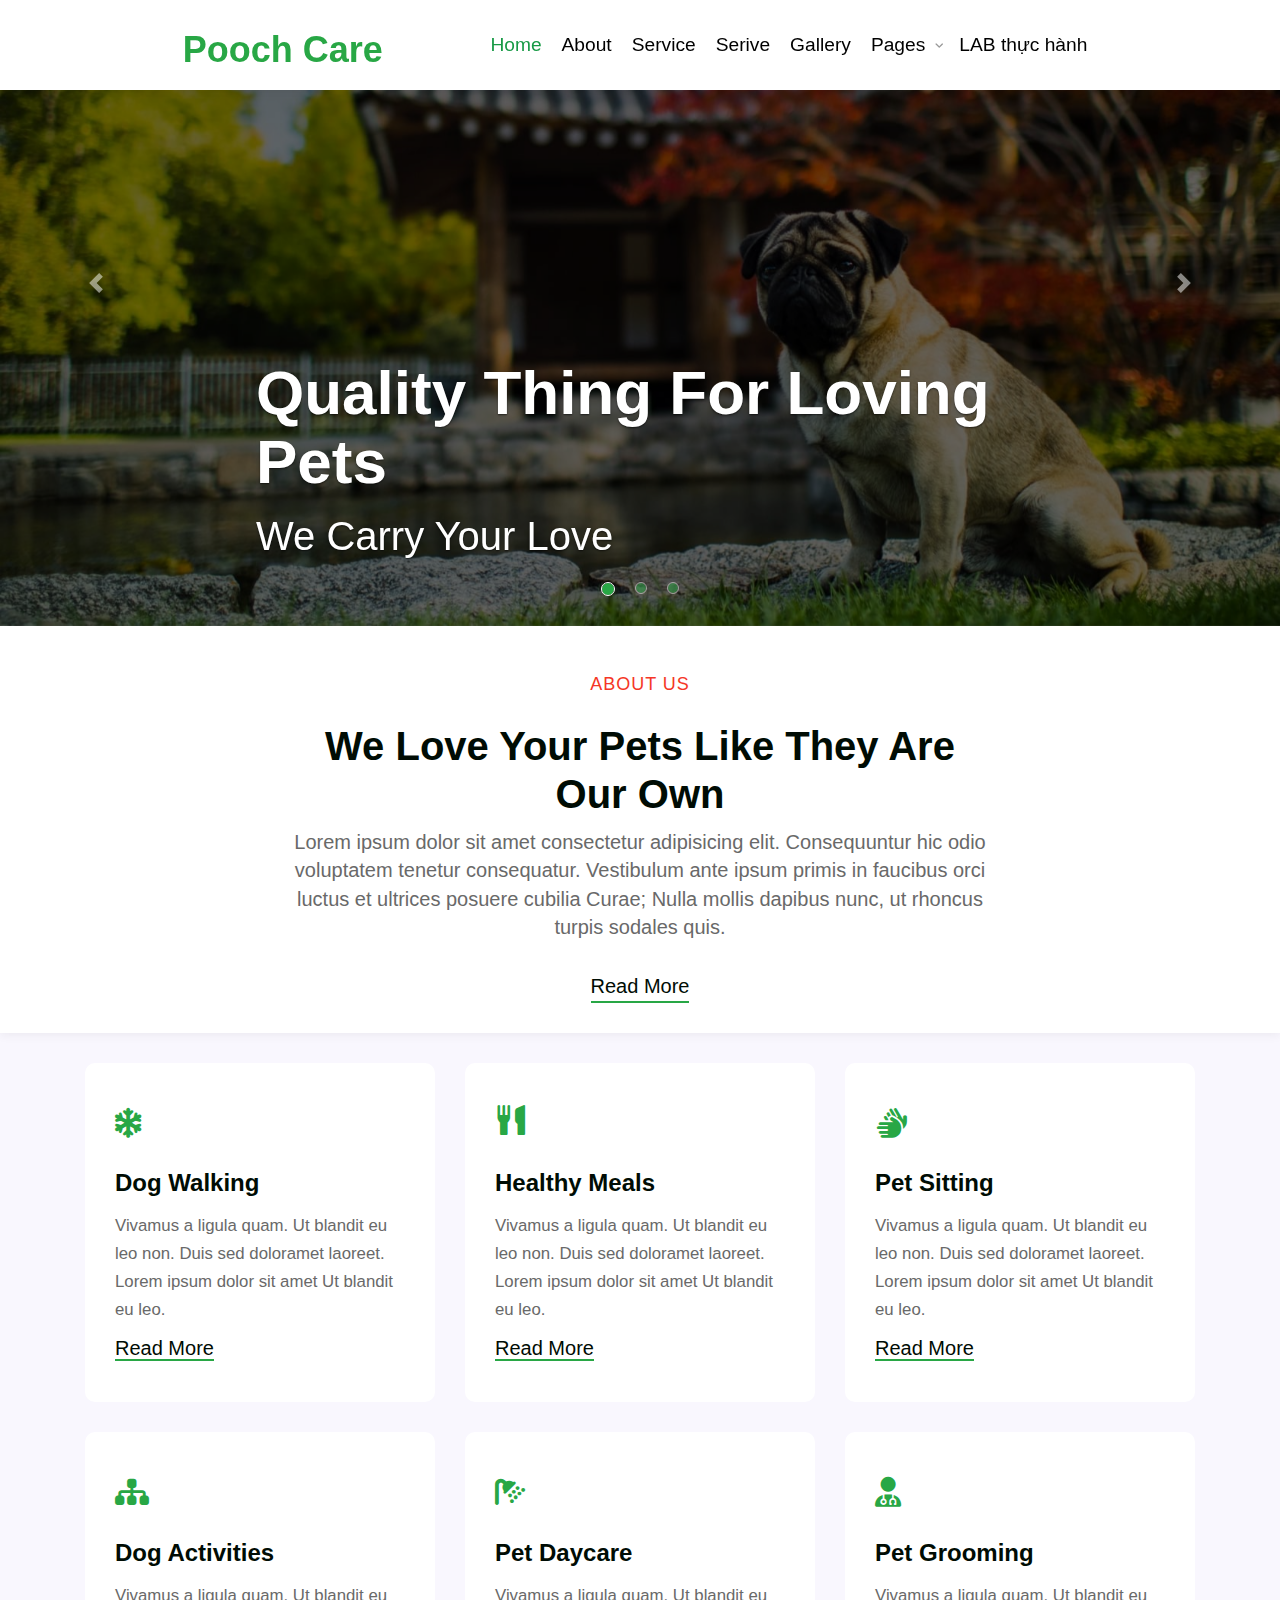
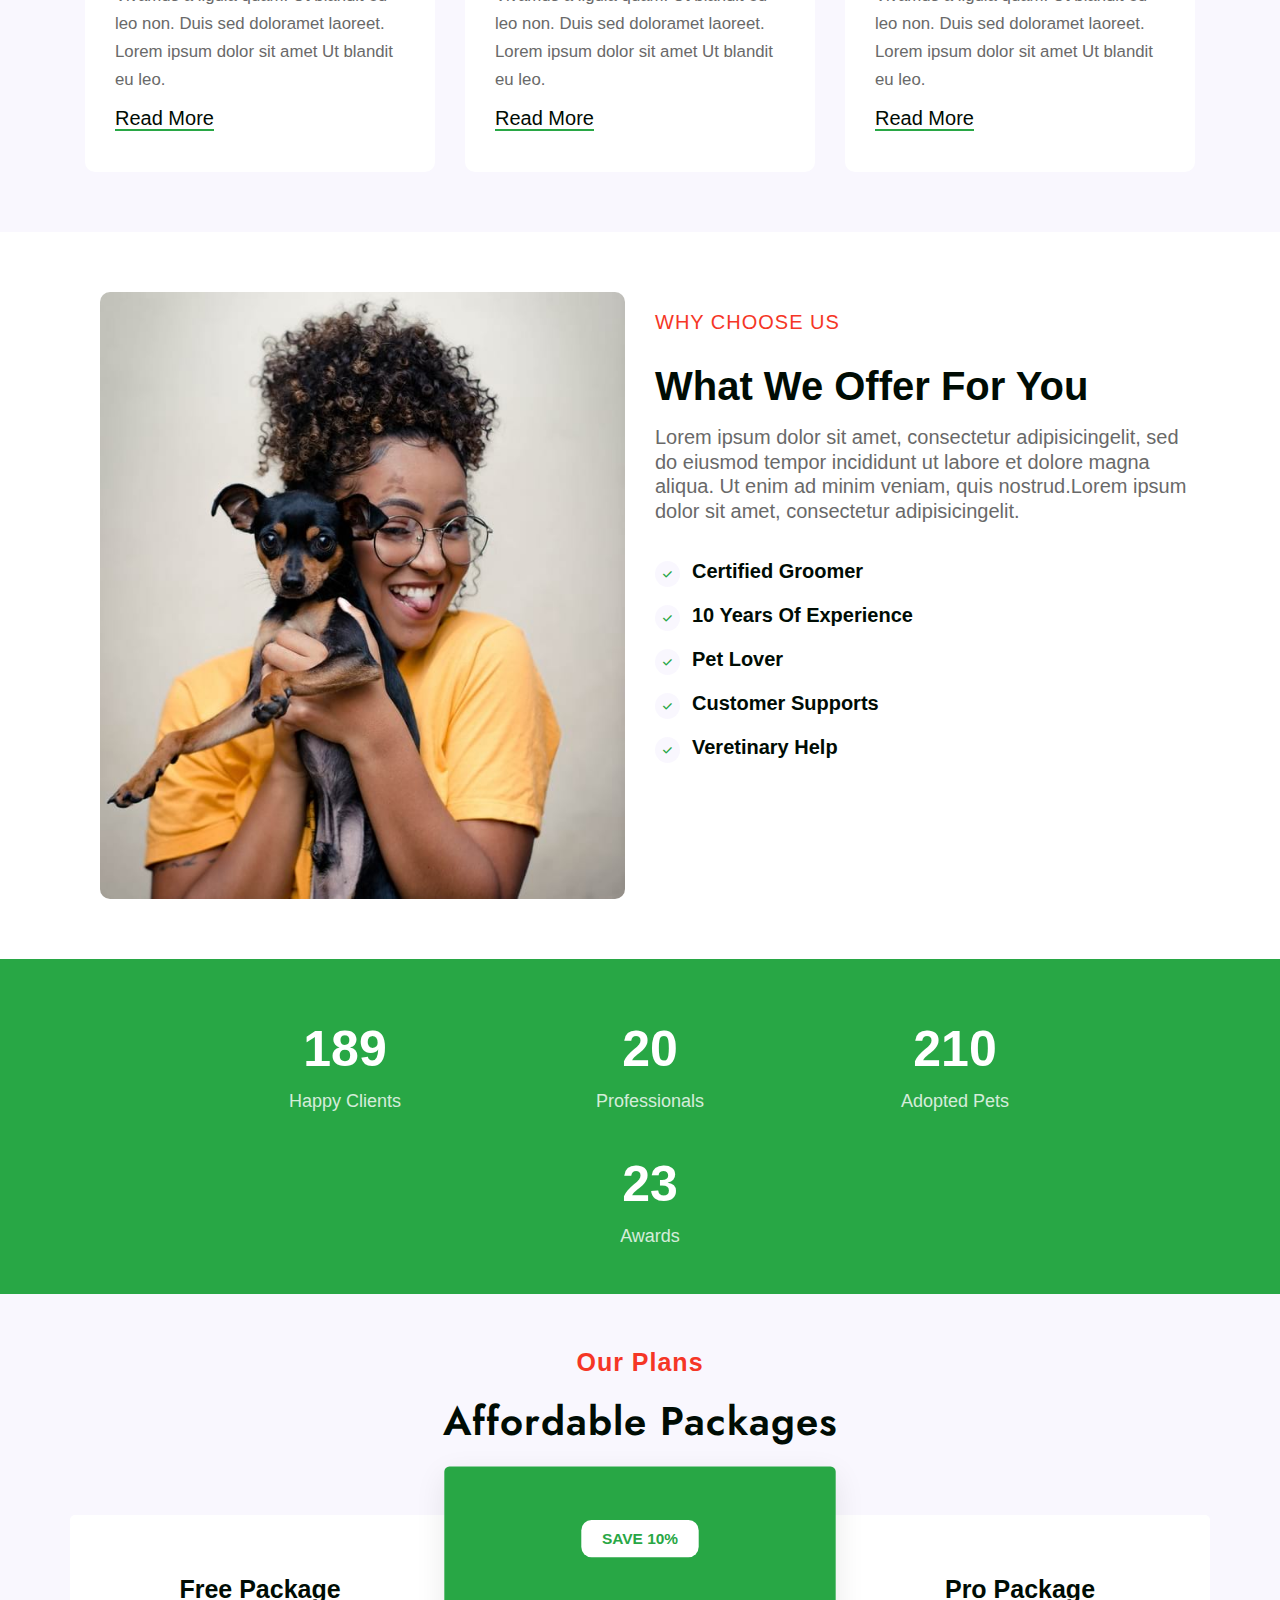
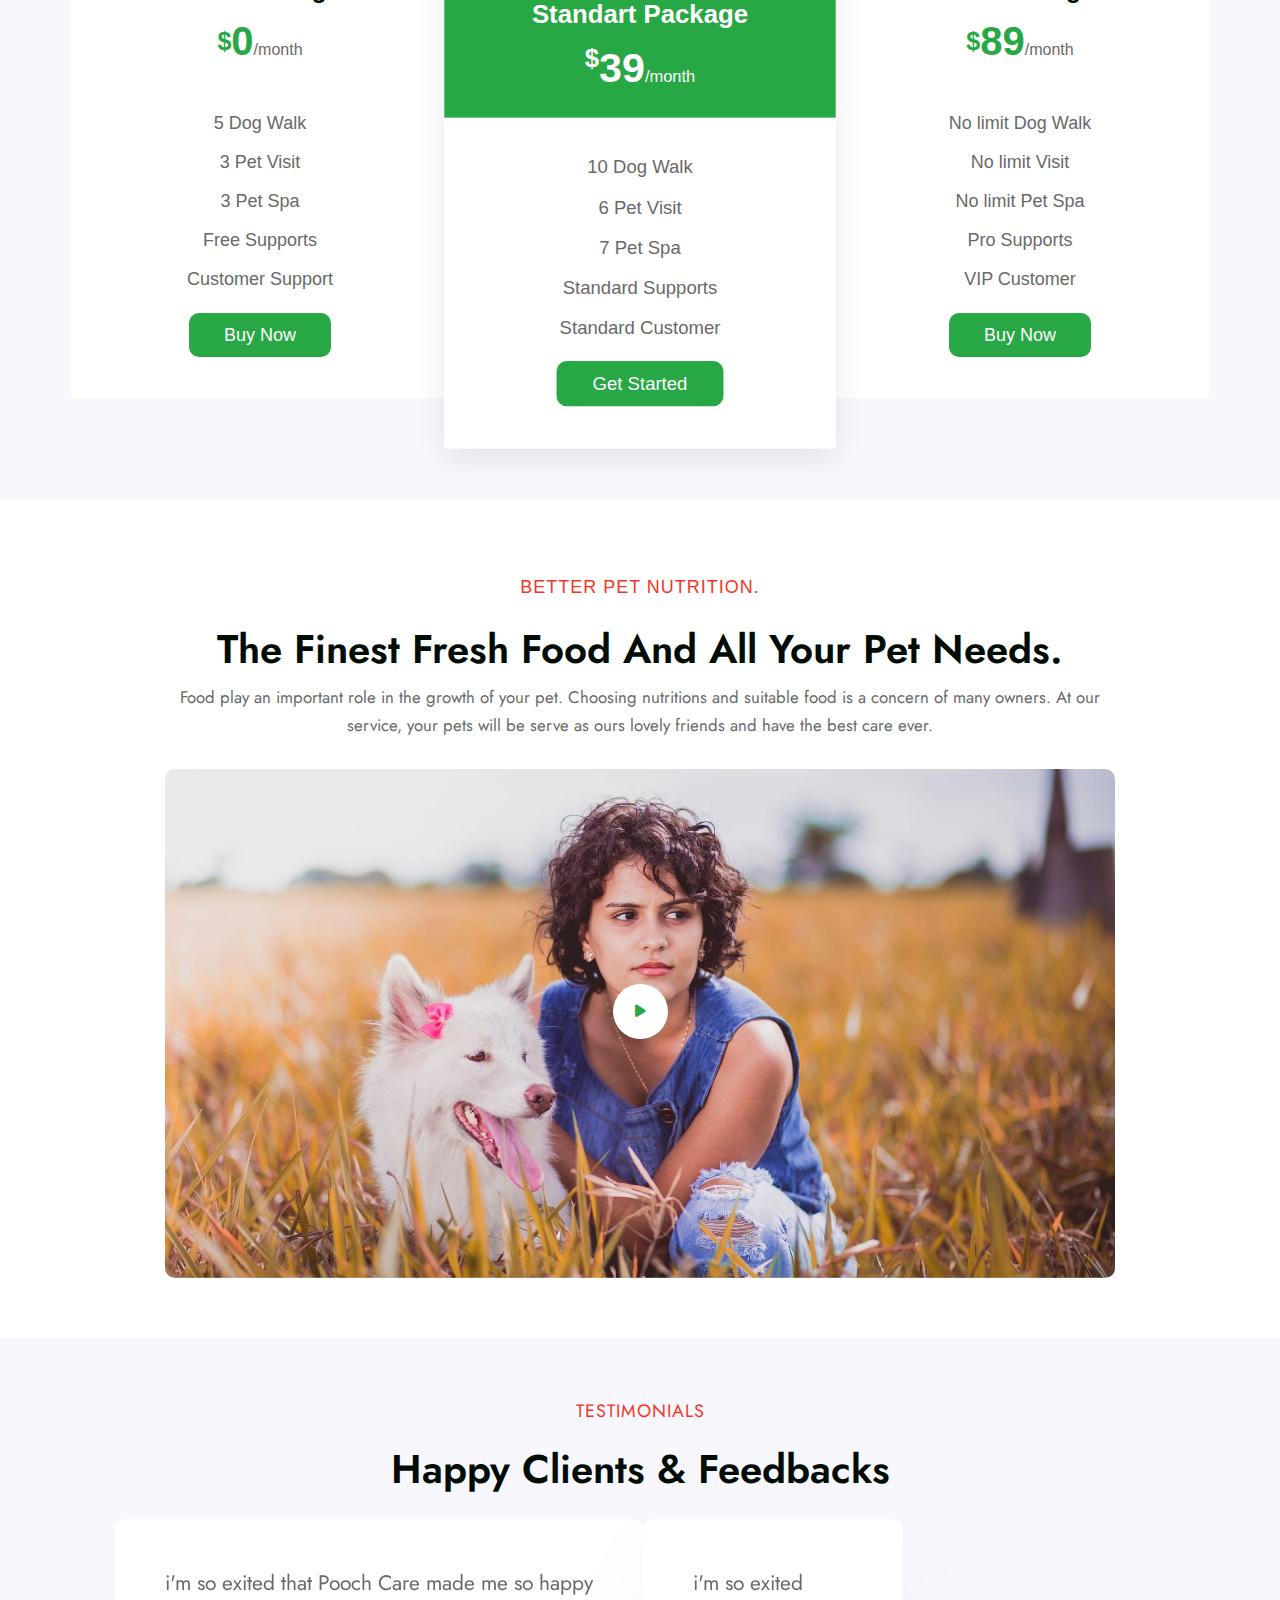
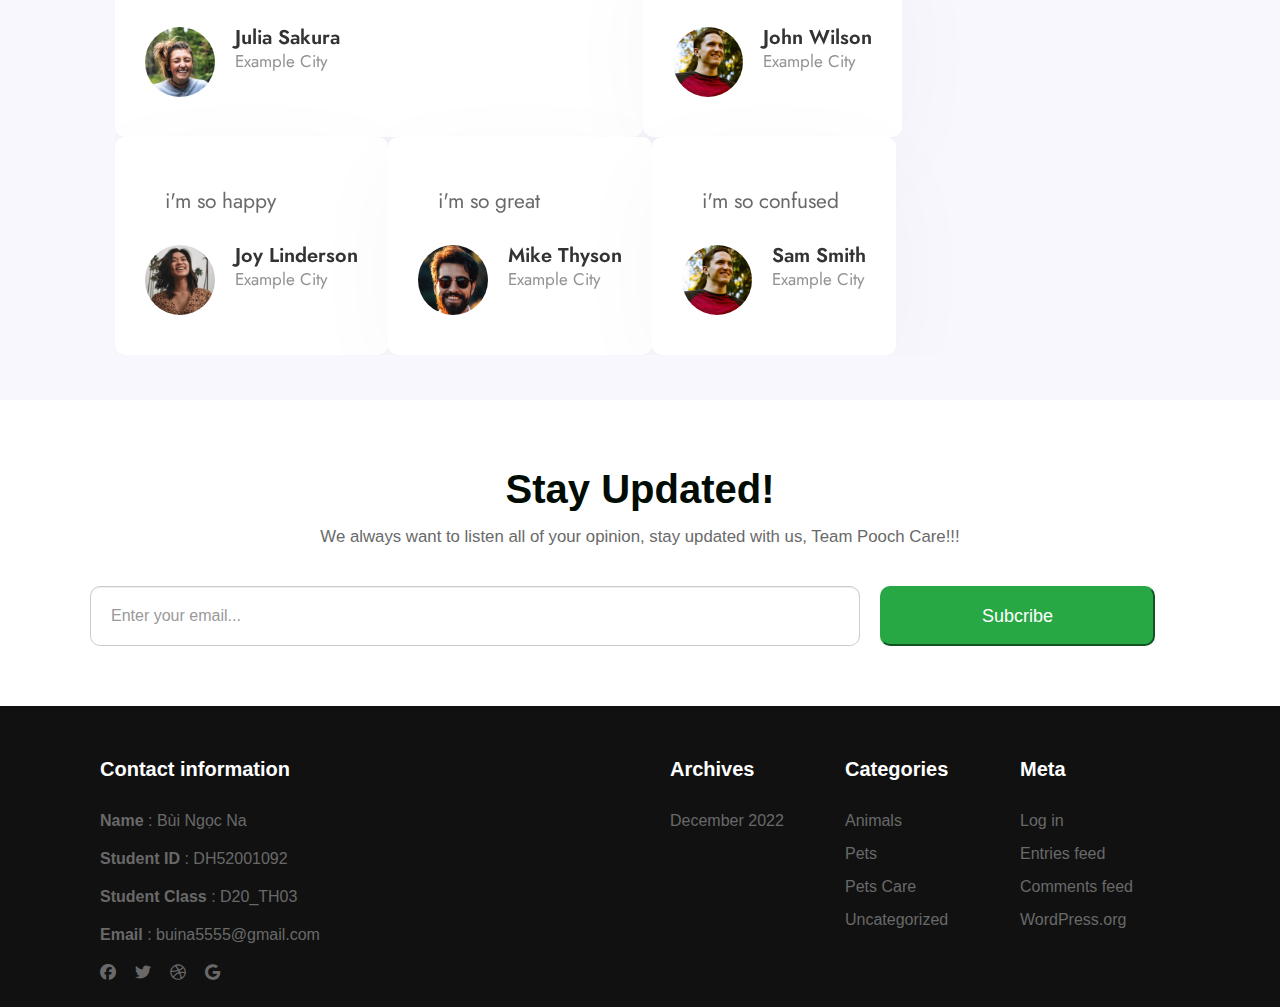
<file: index.html>
<!DOCTYPE html>
<html lang="en">
  <head>
    <link rel="stylesheet" href="./style.css" />
    <link rel="icon" href="./img/favicon-32x32.png" />
    <title>Poochcare Animal</title>
    <!-- Required meta tags -->
    <meta charset="utf-8" />
    <meta
      name="viewport"
      content="width=device-width, initial-scale=1, shrink-to-fit=no"
    />
    <!-- End required meta tags -->
    <!-- Bootstrap CSS -->
    <link
      rel="stylesheet"
      href="https://stackpath.bootstrapcdn.com/bootstrap/4.3.1/css/bootstrap.min.css"
      integrity="sha384-ggOyR0iXCbMQv3Xipma34MD+dH/1fQ784/j6cY/iJTQUOhcWr7x9JvoRxT2MZw1T"
      crossorigin="anonymous"
    />
    <link
      rel="stylesheet"
      href="https://cdnjs.cloudflare.com/ajax/libs/font-awesome/6.2.0/css/all.min.css"
    />
    <link
      href="//netdna.bootstrapcdn.com/bootstrap/3.0.0/css/bootstrap.min.css"
      rel="stylesheet"
    />
    <link
      rel="stylesheet"
      href="https://cdnjs.cloudflare.com/ajax/libs/OwlCarousel2/2.3.4/assets/owl.carousel.min.css"
      integrity="sha512-tS3S5qG0BlhnQROyJXvNjeEM4UpMXHrQfTGmbQ1gKmelCxlSEBUaxhRBj/EFTzpbP4RVSrpEikbmdJobCvhE3g=="
      crossorigin="anonymous"
      referrerpolicy="no-referrer"
    />
    <link
      rel="stylesheet"
      href="https://cdnjs.cloudflare.com/ajax/libs/OwlCarousel2/2.3.4/assets/owl.theme.default.min.css"
      integrity="sha512-sMXtMNL1zRzolHYKEujM2AqCLUR9F2C4/05cdbxjjLSRvMQIciEPCQZo++nk7go3BtSuK9kfa/s+a4f4i5pLkw=="
      crossorigin="anonymous"
      referrerpolicy="no-referrer"
    />
    <!-- End bootstrap CSS -->
  </head>
  <body>
    <!-- Start header -->
    <header class="header">
      <div class="container">
        <div class="logo">
          <h1>Pooch Care</h1>
        </div>
        <!-- Start navigation bar -->
        <div class="navigation">
          <div><a style="color: #189a46" href="#">Home</a></div>
          <div><a href="#">About</a></div>
          <div><a href="#">Service</a></div>
          <div><a href="#">Serive</a></div>
          <div><a href="#">Gallery</a></div>
          <!-- Start dropdown-list -->
          <div class="dropdown-list">
            <a href="#"
              >Pages
              <div class="list">
                <ul>
                  <li><a href="#">Blog Posts</a></li>
                  <li><a href="#">Landing Page</a></li>
                </ul>
              </div>
            </a>
          </div>
          <i class="fa fa-angle-down"></i>
          <!-- End dropdown-list -->
          <div><a href="#">LAB thực hành</a></div>
        </div>
        <!-- End navigation bar -->
      </div>
    </header>
    <!-- End header -->
    <!-- Start carousel -->
    <div class="slider">
      <div
        id="carouselExampleIndicators"
        class="carousel slide"
        data-ride="carousel"
      >
        <ol class="carousel-indicators">
          <li
            data-target="#carouselExampleIndicators"
            data-slide-to="0"
            class="dot active"
          ></li>
          <li
            data-target="#carouselExampleIndicators"
            data-slide-to="1"
            class="dot"
          ></li>
          <li
            data-target="#carouselExampleIndicators"
            data-slide-to="2"
            class="dot"
          ></li>
        </ol>
        <div class="carousel-inner">
          <div class="carousel-item active">
            <img
              class="d-block w-100"
              src="./img/banner1.jpg"
              alt="First slide"
            />
            <div
              class="carousel-caption d-none d-md-block"
              style="text-align: left"
            >
              <h1>Quality Thing For Loving Pets</h1>
              <p>We Carry Your Love</p>
            </div>
          </div>
          <div class="carousel-item">
            <img
              class="d-block w-100"
              src="./img/banner2.jpg"
              alt="Second slide"
            />
            <div
              class="carousel-caption d-none d-md-block"
              style="text-align: right"
            >
              <h1>Delivering Happiness For Pets</h1>
              <p>For The Love Of Pets</p>
            </div>
          </div>
          <div class="carousel-item">
            <img
              class="d-block w-100"
              src="./img/banner3.jpg"
              alt="Third slide"
            />
            <div
              class="carousel-caption d-none d-md-block"
              style="text-align: center"
            >
              <h1>Make Your Pets Be Better</h1>
              <p>We Help Yours Project</p>
            </div>
          </div>
        </div>
        <a
          class="carousel-control-prev"
          href="#carouselExampleIndicators"
          role="button"
          data-slide="prev"
        >
          <span class="carousel-control-prev-icon" aria-hidden="true"></span>
          <span class="sr-only">Previous</span>
        </a>
        <a
          class="carousel-control-next"
          href="#carouselExampleIndicators"
          role="button"
          data-slide="next"
        >
          <span class="carousel-control-next-icon" aria-hidden="true"></span>
          <span class="sr-only">Next</span>
        </a>
      </div>
    </div>
    <!-- End carousel -->
    <!-- Start introdution -->
    <section id="about">
      <div class="container">
        <div class="main-content align-items-center">
          <h6 class="sub-title">ABOUT US</h6>
          <h3 class="main-title">We love your pets like they are our own</h3>
          <p class="my-text">
            Lorem ipsum dolor sit amet consectetur adipisicing elit.
            Consequuntur hic odio voluptatem tenetur consequatur. Vestibulum
            ante ipsum primis in faucibus orci luctus et ultrices posuere
            cubilia Curae; Nulla mollis dapibus nunc, ut rhoncus turpis sodales
            quis.
          </p>
          <a href="#" class="read">Read more</a>
        </div>
      </div>
    </section>
    <!-- End introdution -->
    <!-- Start features -->
    <section class="features">
      <div class="container">
        <div class="grid-area-hny main-content row justify-content-center">
          <div class="col-lg-4 col-sm-6 grids-feature">
            <div class="area-box">
              <div class="icon">
                <i class="fa fa-snowflake"></i>
              </div>
              <h4><a href="#" class="title-head">Dog Walking</a></h4>
              <p>
                Vivamus a ligula quam. Ut blandit eu leo non. Duis sed doloramet
                laoreet. Lorem ipsum dolor sit amet Ut blandit eu leo.
              </p>
              <a href="#" class="read">Read More</a>
            </div>
          </div>
          <div class="col-lg-4 col-sm-6 grids-feature">
            <div class="area-box">
              <div class="icon">
                <i class="glyphicon glyphicon-cutlery"></i>
              </div>
              <h4><a href="#" class="title-head">Healthy Meals</a></h4>
              <p>
                Vivamus a ligula quam. Ut blandit eu leo non. Duis sed doloramet
                laoreet. Lorem ipsum dolor sit amet Ut blandit eu leo.
              </p>
              <a href="#" class="read">Read More</a>
            </div>
          </div>
          <div class="col-lg-4 col-sm-6 grids-feature">
            <div class="area-box">
              <div class="icon">
                <i class="fa fa-sign-language"></i>
              </div>
              <h4><a href="#" class="title-head">Pet Sitting</a></h4>
              <p>
                Vivamus a ligula quam. Ut blandit eu leo non. Duis sed doloramet
                laoreet. Lorem ipsum dolor sit amet Ut blandit eu leo.
              </p>
              <a href="#" class="read">Read More</a>
            </div>
          </div>
          <div class="col-lg-4 col-sm-6 grids-feature">
            <div class="area-box">
              <div class="icon">
                <i class="fa fa-sitemap"></i>
              </div>
              <h4><a href="#" class="title-head">Dog Activities</a></h4>
              <p>
                Vivamus a ligula quam. Ut blandit eu leo non. Duis sed doloramet
                laoreet. Lorem ipsum dolor sit amet Ut blandit eu leo.
              </p>
              <a href="#" class="read">Read More</a>
            </div>
          </div>
          <div class="col-lg-4 col-sm-6 grids-feature">
            <div class="area-box">
              <div class="icon">
                <i class="fa fa-shower"></i>
              </div>
              <h4><a href="#" class="title-head">Pet Daycare</a></h4>
              <p>
                Vivamus a ligula quam. Ut blandit eu leo non. Duis sed doloramet
                laoreet. Lorem ipsum dolor sit amet Ut blandit eu leo.
              </p>
              <a href="#" class="read">Read More</a>
            </div>
          </div>
          <div class="col-lg-4 col-sm-6 grids-feature">
            <div class="area-box">
              <div class="icon">
                <i class="fa fa-user-md"></i>
              </div>
              <h4><a href="#" class="title-head">Pet Grooming</a></h4>
              <p>
                Vivamus a ligula quam. Ut blandit eu leo non. Duis sed doloramet
                laoreet. Lorem ipsum dolor sit amet Ut blandit eu leo.
              </p>
              <a href="#" class="read">Read More</a>
            </div>
          </div>
        </div>
      </div>
    </section>
    <!-- End features -->
    <!-- Start service -->
    <section class="service">
      <div class="content-with-photo py-5">
        <div class="container py-md-5 py3">
          <div class="main-content row">
            <div class="main-content-image col-lg-6 pl-lg-5 mb-lg-0 mb-5">
              <img src="./img/ab.jpg" alt="picture" class="img-fluid" />
            </div>
            <div class="main-content-text col-lg-6">
              <h6 class="sub-title">Why Choose Us</h6>
              <h3 class="hny-title">What we Offer for you</h3>
              <p>
                Lorem ipsum dolor sit amet, consectetur adipisicingelit, sed do
                eiusmod tempor incididunt ut labore et dolore magna aliqua. Ut
                enim ad minim veniam, quis nostrud.Lorem ipsum dolor sit amet,
                consectetur adipisicingelit.
              </p>
              <ul class="list-certified">
                <li><span class="fa fa-check"></span>Certified Groomer</li>
                <li><span class="fa fa-check"></span>10 Years Of Experience</li>
                <li><span class="fa fa-check"></span>Pet Lover</li>
                <li><span class="fa fa-check"></span>Customer Supports</li>
                <li><span class="fa fa-check"></span>Veretinary Help</li>
              </ul>
            </div>
          </div>
        </div>
      </div>
    </section>
    <!-- End service -->
    <!-- Start counting -->
    <section class="counting py-5" id="stats">
      <div class="gallery-inner container py-lg-0 py-3">
        <div class="row stats-con pb-lg-2 justify-content-center">
          <div class="col-lg-3 col-6 stats-info counter-grid">
            <p class="counter1"></p>
            <h4>happy clients</h4>
          </div>
          <div class="col-lg-3 col-6 stats-info counter-grid">
            <p class="counter2"></p>
            <h4>professionals</h4>
          </div>
          <div class="col-lg-3 col-6 stats-info counter-grid mt-lg-0 mt-5">
            <p class="counter3"></p>
            <h4>adopted pets</h4>
          </div>
          <div class="col-lg-3 col-6 stats-info counter-grid mt-lg-0 mt-5">
            <p class="counter4"></p>
            <h4>awards</h4>
          </div>
        </div>
      </div>
    </section>
    <!-- End counting -->
    <!-- Start Plan -->
    <section class="pricing py-5">
      <div class="pricing-7-sec pt-lg-4 pt-md-3 pb-lg-5 pb-md-4">
        <div class="container">
          <div class="heading text-center mx-auto">
            <h6 class="sub-titile">Our Plans</h6>
            <h3 class="hny-title mb-5">Affordable Packages</h3>
          </div>
          <div class="pricing-package no-gutters row justify-content-center">
            <!-- pricing grid 1 -->
            <div class="pricing-gd-left col-lg-4">
              <div class="pricing-left">
                <div class="pricing-left-top">
                  <h6 class="one-light">Free Package</h6>
                  <h4><label for="">$</label>0<span>/month</span></h4>
                </div>
                <div class="pricing-left-bottom">
                  <div class="pricing-left-bottom-bottom">
                    <ul class="links">
                      <li>5 Dog Walk</li>
                      <li>3 Pet Visit</li>
                      <li>3 Pet Spa</li>
                      <li>Free Supports</li>
                      <li>Customer Support</li>
                    </ul>
                  </div>
                  <div class="buy-button">
                    <a href="" class="btn-primary">Buy Now</a>
                  </div>
                </div>
              </div>
            </div>
            <!-- pricing grid 1 -->
            <!-- pricing grid 2 -->
            <div class="pricing-gd-middle active col-lg-4">
              <div class="box-pricing-standard-package">
                <div class="pricing-middle-top">
                  <h5>Save 10%</h5>
                  <h6>Standart Package</h6>
                  <h4><label for="">$</label>39<span>/month</span></h4>
                </div>
                <div class="pricing-middle-bottom">
                  <div class="pricing-middile-bottom-bottom">
                    <ul class="links">
                      <li>10 Dog Walk</li>
                      <li>6 Pet Visit</li>
                      <li>7 Pet Spa</li>
                      <li>Standard Supports</li>
                      <li>Standard Customer</li>
                    </ul>
                  </div>
                  <div class="buy-button">
                    <a href="" class="btn-primary">Get Started</a>
                  </div>
                </div>
              </div>
            </div>
            <!-- pricing grid 2 -->
            <!-- pricing grid 3 -->
            <div class="pricing-gd-left col-lg-4">
              <div class="pricing-left">
                <div class="pricing-left-top">
                  <h6 class="one-light">Pro Package</h6>
                  <h4><label for="">$</label>89<span>/month</span></h4>
                </div>
                <div class="pricing-left-bottom">
                  <div class="pricing-left-bottom-bottom">
                    <ul class="links">
                      <li>No limit Dog Walk</li>
                      <li>No limit Visit</li>
                      <li>No limit Pet Spa</li>
                      <li>Pro Supports</li>
                      <li>VIP Customer</li>
                    </ul>
                  </div>
                  <div class="buy-button">
                    <a href="" class="btn-primary">Buy Now</a>
                  </div>
                </div>
              </div>
            </div>
            <!-- pricing grid 3 -->
          </div>
        </div>
      </div>
    </section>
    <!-- End Plan -->
    <!-- Start video popup -->
    <section class="video-popup">
      <div class="new-block py-5">
        <div class="container py-lg-5 HPVideoPopup">
          <div class="middle-section text-center">
            <div class="section-width">
              <h6 class="sub-title text-center">Better pet nutrition.</h6>
              <h3 class="hny-title">
                The finest fresh food and all your pet needs.
              </h3>
              <p class="mt-3">
                Food play an important role in the growth of your pet. Choosing
                nutritions and suitable food is a concern of many owners. At our
                service, your pets will be serve as ours lovely friends and have
                the best care ever.
              </p>
            </div>
            <div class="history-info mt-5">
              <div class="position-relative">
                <img
                  src="./img/banner2.jpg"
                  alt="video-popup"
                  class="radius-image img-fluid video-popup-image"
                />
                <a
                  href="../img/273202258.mp4"
                  target="_blank"
                  class="popup-with-zoom-animation text-center play-view position-absolute"
                >
                  <span class="video-play-icon">
                    <i class="fa fa-play"></i>
                  </span>
                </a>
                <div id="play-video" class="zoom-animate-dialog mfp-hide"></div>
              </div>
            </div>
          </div>
        </div>
      </div>
    </section>
    <!-- End video popup -->
    <!-- Start feedback -->
    <section class="client">
      <div class="customer-feedback py-5">
        <div class="container py-lg-4 py-md-3 pb-lg-0 feedback-block">
          <div class="heading-text text-center mx-auto">
            <h6 class="sub-title text-center text-uppercase">testimonials</h6>
            <h3 class="hny-title mb-md-5 mb-4">Happy Clients & Feedbacks</h3>
          </div>
          <div class="feedback-width">
            <div
              id="owl-demo1"
              class="owl-two owl-carousel owl-theme owl-loaded owl-drag"
            >
              <div class="owl-stage-outer">
                <div class="owl-stage">
                  <div class="owl-item active">
                    <div class="item">
                      <div class="testimonial-content">
                        <blockquote>
                          <p>i'm so exited that Pooch Care made me so happy</p>
                        </blockquote>
                        <div class="testimonial-des">
                          <div class="des-image">
                            <img
                              src="./img/f1.jpg"
                              alt="client-image"
                              class="img-fluid"
                            />
                          </div>
                          <div class="people align-self">
                            <h3>Julia Sakura</h3>
                            <p class="identity">Example City</p>
                          </div>
                        </div>
                      </div>
                    </div>
                  </div>
                  <div class="owl-item">
                    <div class="item">
                      <div class="testimonial-content">
                        <blockquote>
                          <p>i'm so exited</p>
                        </blockquote>
                        <div class="testimonial-des">
                          <div class="des-image">
                            <img
                              src="./img/f2.jpg"
                              alt="client-image"
                              class="img-fluid"
                            />
                          </div>
                          <div class="people align-self">
                            <h3>John Wilson</h3>
                            <p class="identity">Example City</p>
                          </div>
                        </div>
                      </div>
                    </div>
                  </div>
                  <div class="owl-item">
                    <div class="item">
                      <div class="testimonial-content">
                        <blockquote>
                          <p>i'm so happy</p>
                        </blockquote>
                        <div class="testimonial-des">
                          <div class="des-image">
                            <img
                              src="./img/f3.jpg"
                              alt="client-image"
                              class="img-fluid"
                            />
                          </div>
                          <div class="people align-self">
                            <h3>Joy Linderson</h3>
                            <p class="identity">Example City</p>
                          </div>
                        </div>
                      </div>
                    </div>
                  </div>
                  <div class="owl-item">
                    <div class="item">
                      <div class="testimonial-content">
                        <blockquote>
                          <p>i'm so great</p>
                        </blockquote>
                        <div class="testimonial-des">
                          <div class="des-image">
                            <img
                              src="./img/f4.jpg"
                              alt="client-image"
                              class="img-fluid"
                            />
                          </div>
                          <div class="people align-self">
                            <h3>Mike Thyson</h3>
                            <p class="identity">Example City</p>
                          </div>
                        </div>
                      </div>
                    </div>
                  </div>
                  <div class="owl-item">
                    <div class="item">
                      <div class="testimonial-content">
                        <blockquote>
                          <p>i'm so confused</p>
                        </blockquote>
                        <div class="testimonial-des">
                          <div class="des-image">
                            <img
                              src="./img/f2.jpg"
                              alt="client-image"
                              class="img-fluid"
                            />
                          </div>
                          <div class="people align-self">
                            <h3>Sam Smith</h3>
                            <p class="identity">Example City</p>
                          </div>
                        </div>
                      </div>
                    </div>
                  </div>
                </div>
              </div>
            </div>
          </div>
        </div>
      </div>
    </section>
    <!-- End feedback -->
    <!-- Start subcribe -->
    <section class="sub py-5">
      <div class="container py-md-4 py-3">
        <div class="main-content my-lg-4 mt-4">
          <div class="mx-auto">
            <div class="subcribe mx-auto">
              <div class="header-section text-center mx-auto">
                <h3 class="hny-title">Stay Updated!</h3>
                <p class="my-3">
                  We always want to listen all of your opinion, stay updated
                  with us, Team Pooch Care!!!
                </p>
              </div>
              <form action="" class="subcribe-field pt-2 mt-5">
                <div
                  class="subcribe-field-main d-md-flex flex-wrap px-lg-2 px-sm-0"
                >
                  <input
                    placeholder="Enter your email..."
                    type="email"
                    class="form-control"
                    required
                  />
                  <button
                    class="btn-style btn-primary col-lg-3 col-sm-12 align-content-center"
                    type="submit"
                  >
                    Subcribe
                  </button>
                </div>
              </form>
            </div>
          </div>
        </div>
      </div>
    </section>
    <!-- End subcribe -->
    <!-- Start footer -->
    <section class="footer">
      <footer class="footer-28">
        <div class="footer-bg-layer">
          <div class="container py-lg-3">
            <div class="footer-top d-flex">
              <div class="footer-list col-lg-6 mt-5 col-md-5">
                <h6 class="footer-title">Contact information</h6>
                <ul>
                  <li>
                    <p>
                      <strong>Name</strong> : Bùi Ngọc Na
                    </p>
                  </li>
                  <li>
                    <p>
                      <strong>Student ID </strong>
                      : DH52001092
                    </p>
                  </li>
                  <li>
                    <p>
                      <strong>Student Class </strong>
                      : D20_TH03
                    </p>
                  </li>
                  <li>
                    <p>
                      <strong>Email</strong>
                      <a
                        href="mailto:
                      buina5555@gmail.com"
                      >
                        : buina5555@gmail.com
                      </a>
                    </p>
                  </li>
                </ul>
                <div class="footerSocial mt-3">
                  <ul class="social-icon">
                    <li class="facebook">
                      <a
                        href="https://www.facebook.com/w3layouts/"
                        title="Facebook"
                      >
                        <span class="fab fa-facebook" aria-hidden="true"></span>
                      </a>
                    </li>

                    <li class="twitter">
                      <a href="https://twitter.com/W3layouts" title="Twitter">
                        <span class="fab fa-twitter" aria-hidden="true"></span>
                      </a>
                    </li>

                    <li class="dribbble">
                      <a href="https://dribbble.com/w3layouts" title="Dribbble">
                        <span class="fab fa-dribbble" aria-hidden="true"></span>
                      </a>
                    </li>

                    <li class="google">
                      <a
                        href="https://myaccount.google.com/intro/profile"
                        title="Google"
                      >
                        <span class="fab fa-google" aria-hidden="true"></span>
                      </a>
                    </li>
                  </ul>
                </div>
              </div>
              <div class="col-lg-6 col-md-7">
                <div class="list-product">
                  <div class="col-sm-4 col-6 footer-list-product mt-5">
                    <div id="archive">
                      <h6 class="footer-title">Archives</h6>
                      <ul>
                        <li><a href="https://wp.w3layouts.com/poochcare/2020/12/">December 2022</a></li>
                      </ul>
                    </div>
                  </div>
                  <div class="col-sm-4 col-6 footer-list-product mt-5">
                    <div id="Categories">
                      <h6 class="footer-title">Categories</h6>
                      <ul>
                        <li><a href="https://wp.w3layouts.com/poochcare/category/animals/">Animals</a></li>
                        <li><a href="https://wp.w3layouts.com/poochcare/category/pets/">Pets</a></li>
                        <li><a href="https://wp.w3layouts.com/poochcare/category/pets-care/">Pets Care</a></li>
                        <li><a href="https://wp.w3layouts.com/poochcare/category/uncategorized/">Uncategorized</a></li>
                      </ul>
                    </div>
                  </div>
                  <div class="col-sm-4 footer-list-product mt-5">
                    <div id="meta">
                      <h6 class="footer-title">Meta</h6>
                      <ul>
                        <li><a href="https://wp.w3layouts.com/poochcare/wp-login.php">Log in</a></li>
                        <li><a href="https://wp.w3layouts.com/poochcare/feed/">Entries feed</a></li>
                        <li><a href="https://wp.w3layouts.com/poochcare/comments/feed/">Comments feed</a></li>
                        <li><a href="https://wordpress.org/">WordPress.org</a></li>
                      </ul>
                    </div>
                  </div>
                </div>
              </div>
            </div>
          </div>
        </div>
      </footer>
    </section>
    <!-- End footer -->
    <script
      src="https://cdnjs.cloudflare.com/ajax/libs/jquery/3.6.1/jquery.min.js"
      integrity="sha512-aVKKRRi/Q/YV+4mjoKBsE4x3H+BkegoM/em46NNlCqNTmUYADjBbeNefNxYV7giUp0VxICtqdrbqU7iVaeZNXA=="
      crossorigin="anonymous"
      referrerpolicy="no-referrer"
    ></script>
    <script
      src="https://cdnjs.cloudflare.com/ajax/libs/OwlCarousel2/2.3.4/owl.carousel.min.js"
      integrity="sha512-bPs7Ae6pVvhOSiIcyUClR7/q2OAsRiovw4vAkX+zJbw3ShAeeqezq50RIIcIURq7Oa20rW2n2q+fyXBNcU9lrw=="
      crossorigin="anonymous"
      referrerpolicy="no-referrer"
    ></script>
  <!-- Code injected by live-server -->
</body>
  <script>
    $(".owl-carousel").owlCarousel({
      loop: true,
      margin: 40,
      items: 2,
      responsiveClass: true,
      responsive: {
        600: {
          items: 1,
          nav: false,
        },
        1000: {
          items: 2,
          nav: true,
          loop: false,
        },
      },
    });
  </script>
  <script>
    function animateValue(obj, start, end, duration) {
      let startTimestamp = null;
      const step = (timestamp) => {
        if (!startTimestamp) startTimestamp = timestamp;
        const progress = Math.min((timestamp + startTimestamp) / duration, 1);
        obj.innerHTML = Math.floor(progress * (end - start) + start);
        if (progress < 1) {
          window.requestAnimationFrame(step);
        }
      };
      window.requestAnimationFrame(step);
    }
    const obj = document.querySelector(".counter1");
    const obj_2 = document.querySelector(".counter2");
    const obj_3 = document.querySelector(".counter3");
    const obj_4 = document.querySelector(".counter4");
    animateValue(obj, 0, 730, 5000);
    animateValue(obj_2, 0, 80, 5000);
    animateValue(obj_3, 0, 812, 5000);
    animateValue(obj_4, 0, 90, 5000);
  </script>
  <script>
    function ScrollToTop() {
      window.scroll({ top: 0, left: 0, behavior: "smooth" });
    }
  </script>
  <script
    src="https://code.jquery.com/jquery-3.3.1.slim.min.js"
    integrity="sha384-q8i/X+965DzO0rT7abK41JStQIAqVgRVzpbzo5smXKp4YfRvH+8abtTE1Pi6jizo"
    crossorigin="anonymous"
  ></script>
  <script
    src="https://cdnjs.cloudflare.com/ajax/libs/popper.js/1.14.7/umd/popper.min.js"
    integrity="sha384-UO2eT0CpHqdSJQ6hJty5KVphtPhzWj9WO1clHTMGa3JDZwrnQq4sF86dIHNDz0W1"
    crossorigin="anonymous"
  ></script>
  <script
    src="https://stackpath.bootstrapcdn.com/bootstrap/4.3.1/js/bootstrap.min.js"
    integrity="sha384-JjSmVgyd0p3pXB1rRibZUAYoIIy6OrQ6VrjIEaFf/nJGzIxFDsf4x0xIM+B07jRM"
    crossorigin="anonymous"
  ></script>
</html>
</file>
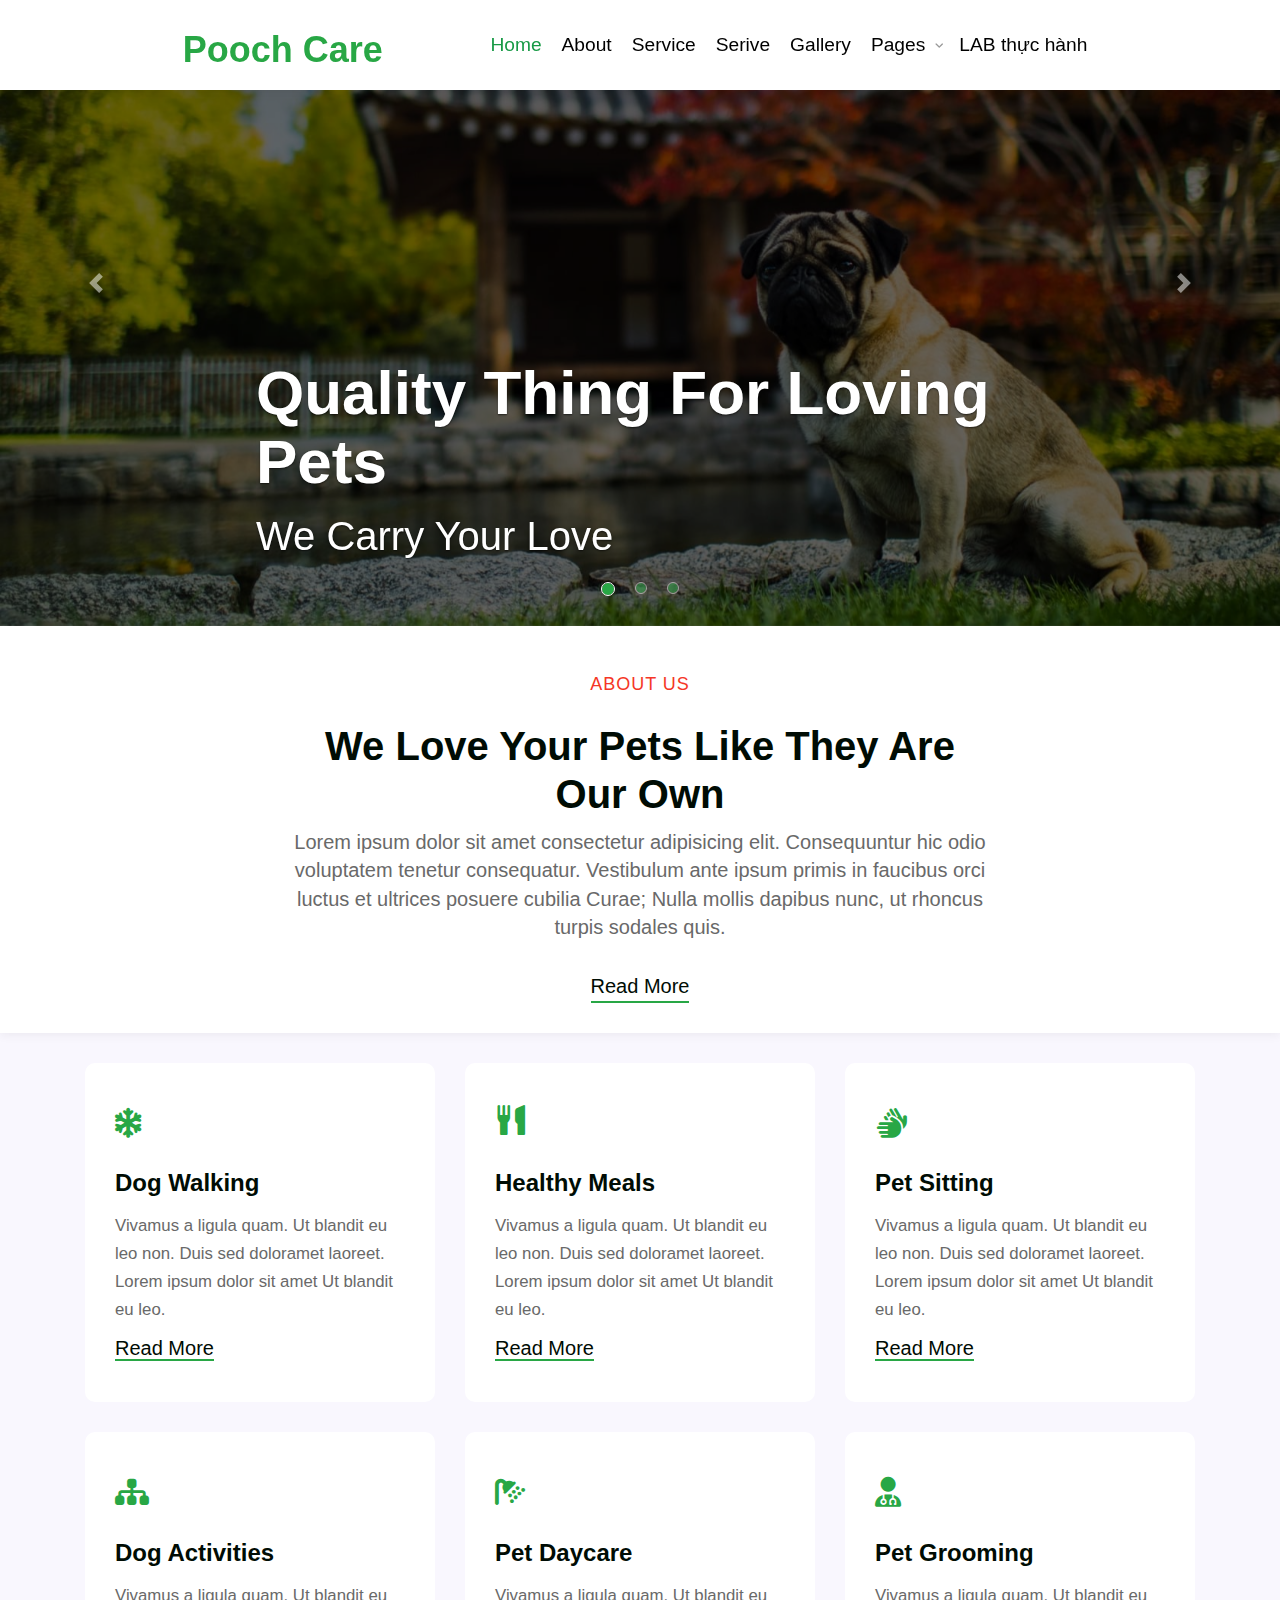
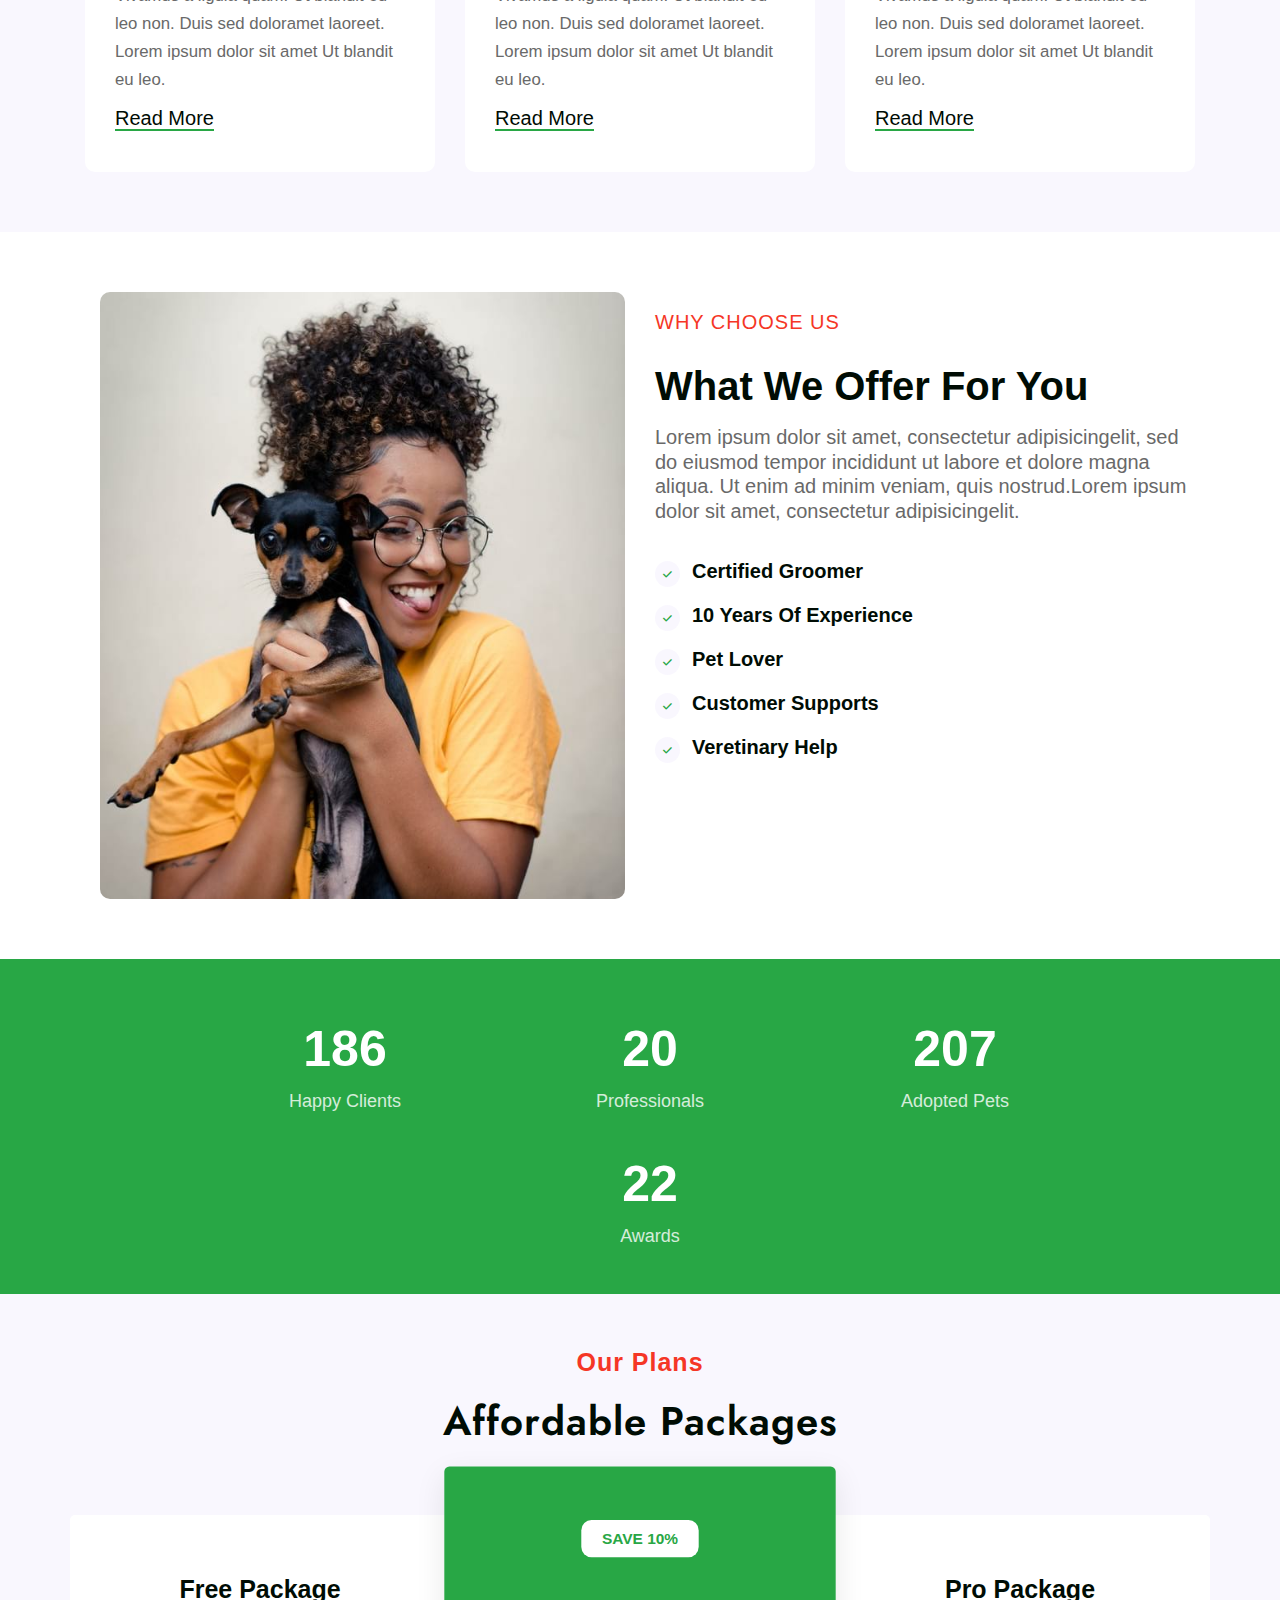
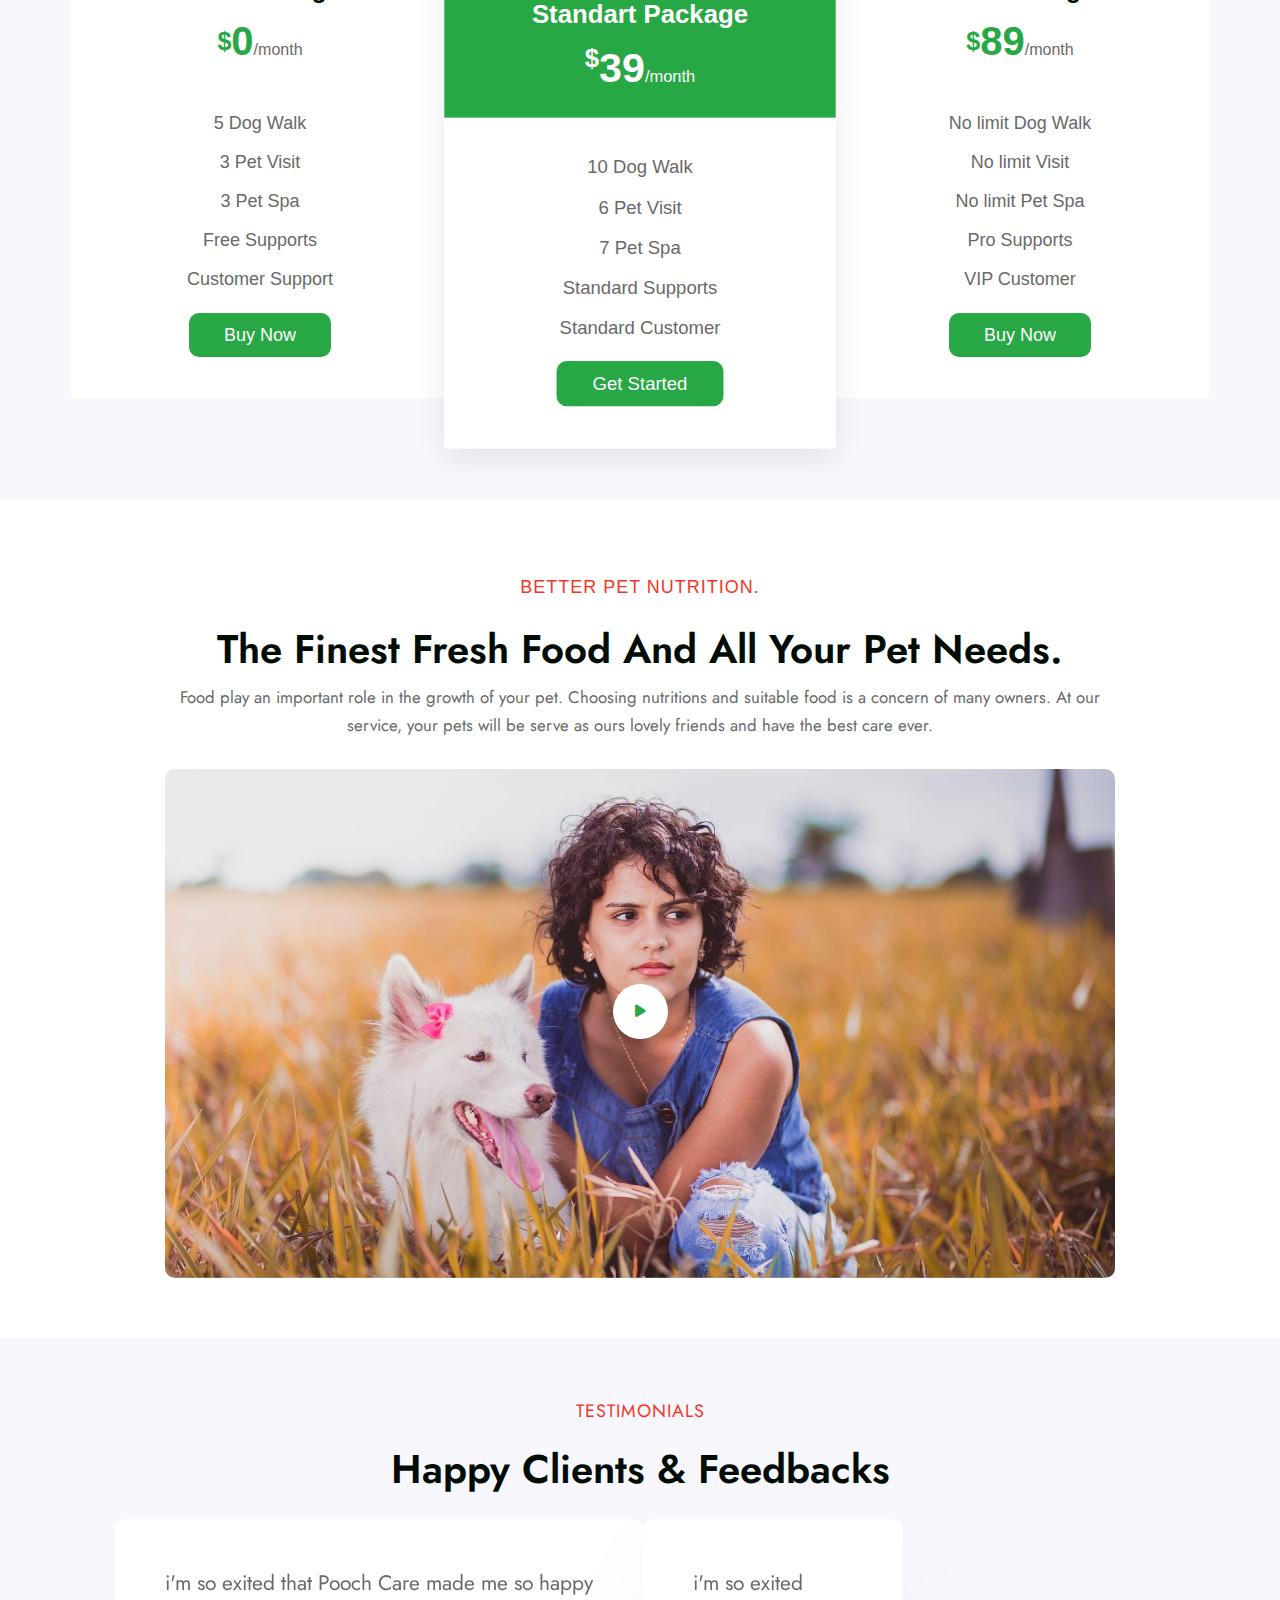
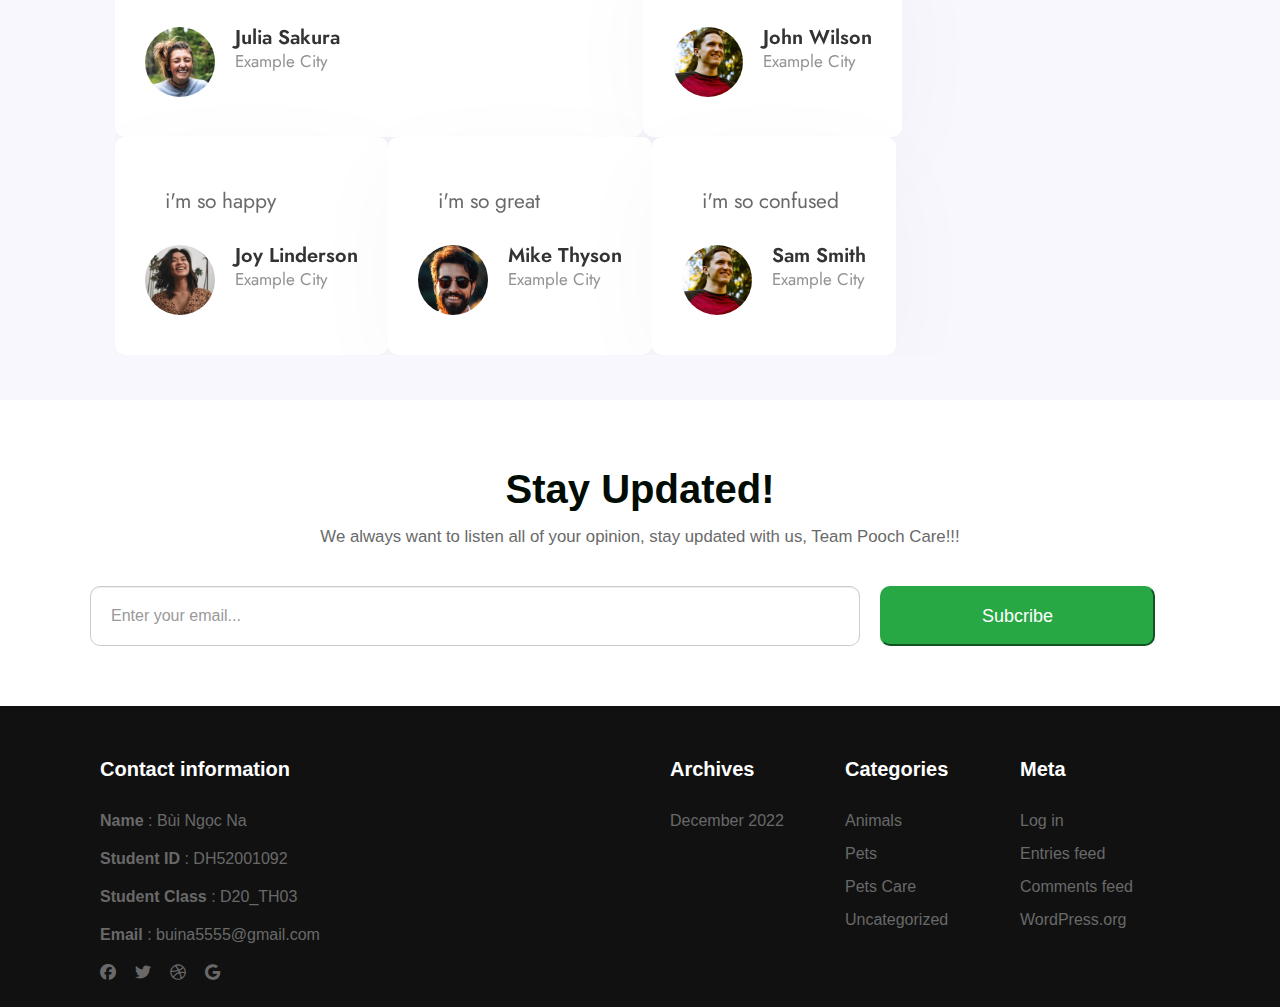
<file: html/index.html>
<!DOCTYPE html>
<html lang="en">
  <head>
    <link rel="stylesheet" href="../css/style.css" />
    <link rel="icon" href="../img/favicon-32x32.png" />
    <title>Poochcare Animal</title>
    <!-- Required meta tags -->
    <meta charset="utf-8" />
    <meta
      name="viewport"
      content="width=device-width, initial-scale=1, shrink-to-fit=no"
    />
    <!-- End required meta tags -->
    <!-- Bootstrap CSS -->
    <link
      rel="stylesheet"
      href="https://stackpath.bootstrapcdn.com/bootstrap/4.3.1/css/bootstrap.min.css"
      integrity="sha384-ggOyR0iXCbMQv3Xipma34MD+dH/1fQ784/j6cY/iJTQUOhcWr7x9JvoRxT2MZw1T"
      crossorigin="anonymous"
    />
    <link
      rel="stylesheet"
      href="https://cdnjs.cloudflare.com/ajax/libs/font-awesome/6.2.0/css/all.min.css"
    />
    <link
      href="//netdna.bootstrapcdn.com/bootstrap/3.0.0/css/bootstrap.min.css"
      rel="stylesheet"
    />
    <link
      rel="stylesheet"
      href="https://cdnjs.cloudflare.com/ajax/libs/OwlCarousel2/2.3.4/assets/owl.carousel.min.css"
      integrity="sha512-tS3S5qG0BlhnQROyJXvNjeEM4UpMXHrQfTGmbQ1gKmelCxlSEBUaxhRBj/EFTzpbP4RVSrpEikbmdJobCvhE3g=="
      crossorigin="anonymous"
      referrerpolicy="no-referrer"
    />
    <link
      rel="stylesheet"
      href="https://cdnjs.cloudflare.com/ajax/libs/OwlCarousel2/2.3.4/assets/owl.theme.default.min.css"
      integrity="sha512-sMXtMNL1zRzolHYKEujM2AqCLUR9F2C4/05cdbxjjLSRvMQIciEPCQZo++nk7go3BtSuK9kfa/s+a4f4i5pLkw=="
      crossorigin="anonymous"
      referrerpolicy="no-referrer"
    />
    <!-- End bootstrap CSS -->
  </head>
  <body>
    <!-- Start header -->
    <header class="header">
      <div class="container">
        <div class="logo">
          <h1>Pooch Care</h1>
        </div>
        <!-- Start navigation bar -->
        <div class="navigation">
          <div><a style="color: #189a46" href="#">Home</a></div>
          <div><a href="#">About</a></div>
          <div><a href="#">Service</a></div>
          <div><a href="#">Serive</a></div>
          <div><a href="#">Gallery</a></div>
          <!-- Start dropdown-list -->
          <div class="dropdown-list">
            <a href="#"
              >Pages
              <div class="list">
                <ul>
                  <li><a href="#">Blog Posts</a></li>
                  <li><a href="#">Landing Page</a></li>
                </ul>
              </div>
            </a>
          </div>
          <i class="fa fa-angle-down"></i>
          <!-- End dropdown-list -->
          <div><a href="#">LAB thực hành</a></div>
        </div>
        <!-- End navigation bar -->
      </div>
    </header>
    <!-- End header -->
    <!-- Start carousel -->
    <div class="slider">
      <div
        id="carouselExampleIndicators"
        class="carousel slide"
        data-ride="carousel"
      >
        <ol class="carousel-indicators">
          <li
            data-target="#carouselExampleIndicators"
            data-slide-to="0"
            class="dot active"
          ></li>
          <li
            data-target="#carouselExampleIndicators"
            data-slide-to="1"
            class="dot"
          ></li>
          <li
            data-target="#carouselExampleIndicators"
            data-slide-to="2"
            class="dot"
          ></li>
        </ol>
        <div class="carousel-inner">
          <div class="carousel-item active">
            <img
              class="d-block w-100"
              src="../img/banner1.jpg"
              alt="First slide"
            />
            <div
              class="carousel-caption d-none d-md-block"
              style="text-align: left"
            >
              <h1>Quality Thing For Loving Pets</h1>
              <p>We Carry Your Love</p>
            </div>
          </div>
          <div class="carousel-item">
            <img
              class="d-block w-100"
              src="../img/banner2.jpg"
              alt="Second slide"
            />
            <div
              class="carousel-caption d-none d-md-block"
              style="text-align: right"
            >
              <h1>Delivering Happiness For Pets</h1>
              <p>For The Love Of Pets</p>
            </div>
          </div>
          <div class="carousel-item">
            <img
              class="d-block w-100"
              src="../img/banner3.jpg"
              alt="Third slide"
            />
            <div
              class="carousel-caption d-none d-md-block"
              style="text-align: center"
            >
              <h1>Make Your Pets Be Better</h1>
              <p>We Help Yours Project</p>
            </div>
          </div>
        </div>
        <a
          class="carousel-control-prev"
          href="#carouselExampleIndicators"
          role="button"
          data-slide="prev"
        >
          <span class="carousel-control-prev-icon" aria-hidden="true"></span>
          <span class="sr-only">Previous</span>
        </a>
        <a
          class="carousel-control-next"
          href="#carouselExampleIndicators"
          role="button"
          data-slide="next"
        >
          <span class="carousel-control-next-icon" aria-hidden="true"></span>
          <span class="sr-only">Next</span>
        </a>
      </div>
    </div>
    <!-- End carousel -->
    <!-- Start introdution -->
    <section id="about">
      <div class="container">
        <div class="main-content align-items-center">
          <h6 class="sub-title">ABOUT US</h6>
          <h3 class="main-title">We love your pets like they are our own</h3>
          <p class="my-text">
            Lorem ipsum dolor sit amet consectetur adipisicing elit.
            Consequuntur hic odio voluptatem tenetur consequatur. Vestibulum
            ante ipsum primis in faucibus orci luctus et ultrices posuere
            cubilia Curae; Nulla mollis dapibus nunc, ut rhoncus turpis sodales
            quis.
          </p>
          <a href="#" class="read">Read more</a>
        </div>
      </div>
    </section>
    <!-- End introdution -->
    <!-- Start features -->
    <section class="features">
      <div class="container">
        <div class="grid-area-hny main-content row justify-content-center">
          <div class="col-lg-4 col-sm-6 grids-feature">
            <div class="area-box">
              <div class="icon">
                <i class="fa fa-snowflake"></i>
              </div>
              <h4><a href="#" class="title-head">Dog Walking</a></h4>
              <p>
                Vivamus a ligula quam. Ut blandit eu leo non. Duis sed doloramet
                laoreet. Lorem ipsum dolor sit amet Ut blandit eu leo.
              </p>
              <a href="#" class="read">Read More</a>
            </div>
          </div>
          <div class="col-lg-4 col-sm-6 grids-feature">
            <div class="area-box">
              <div class="icon">
                <i class="glyphicon glyphicon-cutlery"></i>
              </div>
              <h4><a href="#" class="title-head">Healthy Meals</a></h4>
              <p>
                Vivamus a ligula quam. Ut blandit eu leo non. Duis sed doloramet
                laoreet. Lorem ipsum dolor sit amet Ut blandit eu leo.
              </p>
              <a href="#" class="read">Read More</a>
            </div>
          </div>
          <div class="col-lg-4 col-sm-6 grids-feature">
            <div class="area-box">
              <div class="icon">
                <i class="fa fa-sign-language"></i>
              </div>
              <h4><a href="#" class="title-head">Pet Sitting</a></h4>
              <p>
                Vivamus a ligula quam. Ut blandit eu leo non. Duis sed doloramet
                laoreet. Lorem ipsum dolor sit amet Ut blandit eu leo.
              </p>
              <a href="#" class="read">Read More</a>
            </div>
          </div>
          <div class="col-lg-4 col-sm-6 grids-feature">
            <div class="area-box">
              <div class="icon">
                <i class="fa fa-sitemap"></i>
              </div>
              <h4><a href="#" class="title-head">Dog Activities</a></h4>
              <p>
                Vivamus a ligula quam. Ut blandit eu leo non. Duis sed doloramet
                laoreet. Lorem ipsum dolor sit amet Ut blandit eu leo.
              </p>
              <a href="#" class="read">Read More</a>
            </div>
          </div>
          <div class="col-lg-4 col-sm-6 grids-feature">
            <div class="area-box">
              <div class="icon">
                <i class="fa fa-shower"></i>
              </div>
              <h4><a href="#" class="title-head">Pet Daycare</a></h4>
              <p>
                Vivamus a ligula quam. Ut blandit eu leo non. Duis sed doloramet
                laoreet. Lorem ipsum dolor sit amet Ut blandit eu leo.
              </p>
              <a href="#" class="read">Read More</a>
            </div>
          </div>
          <div class="col-lg-4 col-sm-6 grids-feature">
            <div class="area-box">
              <div class="icon">
                <i class="fa fa-user-md"></i>
              </div>
              <h4><a href="#" class="title-head">Pet Grooming</a></h4>
              <p>
                Vivamus a ligula quam. Ut blandit eu leo non. Duis sed doloramet
                laoreet. Lorem ipsum dolor sit amet Ut blandit eu leo.
              </p>
              <a href="#" class="read">Read More</a>
            </div>
          </div>
        </div>
      </div>
    </section>
    <!-- End features -->
    <!-- Start service -->
    <section class="service">
      <div class="content-with-photo py-5">
        <div class="container py-md-5 py3">
          <div class="main-content row">
            <div class="main-content-image col-lg-6 pl-lg-5 mb-lg-0 mb-5">
              <img src="../img/ab.jpg" alt="picture" class="img-fluid" />
            </div>
            <div class="main-content-text col-lg-6">
              <h6 class="sub-title">Why Choose Us</h6>
              <h3 class="hny-title">What we Offer for you</h3>
              <p>
                Lorem ipsum dolor sit amet, consectetur adipisicingelit, sed do
                eiusmod tempor incididunt ut labore et dolore magna aliqua. Ut
                enim ad minim veniam, quis nostrud.Lorem ipsum dolor sit amet,
                consectetur adipisicingelit.
              </p>
              <ul class="list-certified">
                <li><span class="fa fa-check"></span>Certified Groomer</li>
                <li><span class="fa fa-check"></span>10 Years Of Experience</li>
                <li><span class="fa fa-check"></span>Pet Lover</li>
                <li><span class="fa fa-check"></span>Customer Supports</li>
                <li><span class="fa fa-check"></span>Veretinary Help</li>
              </ul>
            </div>
          </div>
        </div>
      </div>
    </section>
    <!-- End service -->
    <!-- Start counting -->
    <section class="counting py-5" id="stats">
      <div class="gallery-inner container py-lg-0 py-3">
        <div class="row stats-con pb-lg-2 justify-content-center">
          <div class="col-lg-3 col-6 stats-info counter-grid">
            <p class="counter1"></p>
            <h4>happy clients</h4>
          </div>
          <div class="col-lg-3 col-6 stats-info counter-grid">
            <p class="counter2"></p>
            <h4>professionals</h4>
          </div>
          <div class="col-lg-3 col-6 stats-info counter-grid mt-lg-0 mt-5">
            <p class="counter3"></p>
            <h4>adopted pets</h4>
          </div>
          <div class="col-lg-3 col-6 stats-info counter-grid mt-lg-0 mt-5">
            <p class="counter4"></p>
            <h4>awards</h4>
          </div>
        </div>
      </div>
    </section>
    <!-- End counting -->
    <!-- Start Plan -->
    <section class="pricing py-5">
      <div class="pricing-7-sec pt-lg-4 pt-md-3 pb-lg-5 pb-md-4">
        <div class="container">
          <div class="heading text-center mx-auto">
            <h6 class="sub-titile">Our Plans</h6>
            <h3 class="hny-title mb-5">Affordable Packages</h3>
          </div>
          <div class="pricing-package no-gutters row justify-content-center">
            <!-- pricing grid 1 -->
            <div class="pricing-gd-left col-lg-4">
              <div class="pricing-left">
                <div class="pricing-left-top">
                  <h6 class="one-light">Free Package</h6>
                  <h4><label for="">$</label>0<span>/month</span></h4>
                </div>
                <div class="pricing-left-bottom">
                  <div class="pricing-left-bottom-bottom">
                    <ul class="links">
                      <li>5 Dog Walk</li>
                      <li>3 Pet Visit</li>
                      <li>3 Pet Spa</li>
                      <li>Free Supports</li>
                      <li>Customer Support</li>
                    </ul>
                  </div>
                  <div class="buy-button">
                    <a href="" class="btn-primary">Buy Now</a>
                  </div>
                </div>
              </div>
            </div>
            <!-- pricing grid 1 -->
            <!-- pricing grid 2 -->
            <div class="pricing-gd-middle active col-lg-4">
              <div class="box-pricing-standard-package">
                <div class="pricing-middle-top">
                  <h5>Save 10%</h5>
                  <h6>Standart Package</h6>
                  <h4><label for="">$</label>39<span>/month</span></h4>
                </div>
                <div class="pricing-middle-bottom">
                  <div class="pricing-middile-bottom-bottom">
                    <ul class="links">
                      <li>10 Dog Walk</li>
                      <li>6 Pet Visit</li>
                      <li>7 Pet Spa</li>
                      <li>Standard Supports</li>
                      <li>Standard Customer</li>
                    </ul>
                  </div>
                  <div class="buy-button">
                    <a href="" class="btn-primary">Get Started</a>
                  </div>
                </div>
              </div>
            </div>
            <!-- pricing grid 2 -->
            <!-- pricing grid 3 -->
            <div class="pricing-gd-left col-lg-4">
              <div class="pricing-left">
                <div class="pricing-left-top">
                  <h6 class="one-light">Pro Package</h6>
                  <h4><label for="">$</label>89<span>/month</span></h4>
                </div>
                <div class="pricing-left-bottom">
                  <div class="pricing-left-bottom-bottom">
                    <ul class="links">
                      <li>No limit Dog Walk</li>
                      <li>No limit Visit</li>
                      <li>No limit Pet Spa</li>
                      <li>Pro Supports</li>
                      <li>VIP Customer</li>
                    </ul>
                  </div>
                  <div class="buy-button">
                    <a href="" class="btn-primary">Buy Now</a>
                  </div>
                </div>
              </div>
            </div>
            <!-- pricing grid 3 -->
          </div>
        </div>
      </div>
    </section>
    <!-- End Plan -->
    <!-- Start video popup -->
    <section class="video-popup">
      <div class="new-block py-5">
        <div class="container py-lg-5 HPVideoPopup">
          <div class="middle-section text-center">
            <div class="section-width">
              <h6 class="sub-title text-center">Better pet nutrition.</h6>
              <h3 class="hny-title">
                The finest fresh food and all your pet needs.
              </h3>
              <p class="mt-3">
                Food play an important role in the growth of your pet. Choosing
                nutritions and suitable food is a concern of many owners. At our
                service, your pets will be serve as ours lovely friends and have
                the best care ever.
              </p>
            </div>
            <div class="history-info mt-5">
              <div class="position-relative">
                <img
                  src="../img/banner2.jpg"
                  alt="video-popup"
                  class="radius-image img-fluid video-popup-image"
                />
                <a
                  href="../img/273202258.mp4"
                  target="_blank"
                  class="popup-with-zoom-animation text-center play-view position-absolute"
                >
                  <span class="video-play-icon">
                    <i class="fa fa-play"></i>
                  </span>
                </a>
                <div id="play-video" class="zoom-animate-dialog mfp-hide"></div>
              </div>
            </div>
          </div>
        </div>
      </div>
    </section>
    <!-- End video popup -->
    <!-- Start feedback -->
    <section class="client">
      <div class="customer-feedback py-5">
        <div class="container py-lg-4 py-md-3 pb-lg-0 feedback-block">
          <div class="heading-text text-center mx-auto">
            <h6 class="sub-title text-center text-uppercase">testimonials</h6>
            <h3 class="hny-title mb-md-5 mb-4">Happy Clients & Feedbacks</h3>
          </div>
          <div class="feedback-width">
            <div
              id="owl-demo1"
              class="owl-two owl-carousel owl-theme owl-loaded owl-drag"
            >
              <div class="owl-stage-outer">
                <div class="owl-stage">
                  <div class="owl-item active">
                    <div class="item">
                      <div class="testimonial-content">
                        <blockquote>
                          <p>i'm so exited that Pooch Care made me so happy</p>
                        </blockquote>
                        <div class="testimonial-des">
                          <div class="des-image">
                            <img
                              src="../img/f1.jpg"
                              alt="client-image"
                              class="img-fluid"
                            />
                          </div>
                          <div class="people align-self">
                            <h3>Julia Sakura</h3>
                            <p class="identity">Example City</p>
                          </div>
                        </div>
                      </div>
                    </div>
                  </div>
                  <div class="owl-item">
                    <div class="item">
                      <div class="testimonial-content">
                        <blockquote>
                          <p>i'm so exited</p>
                        </blockquote>
                        <div class="testimonial-des">
                          <div class="des-image">
                            <img
                              src="../img/f2.jpg"
                              alt="client-image"
                              class="img-fluid"
                            />
                          </div>
                          <div class="people align-self">
                            <h3>John Wilson</h3>
                            <p class="identity">Example City</p>
                          </div>
                        </div>
                      </div>
                    </div>
                  </div>
                  <div class="owl-item">
                    <div class="item">
                      <div class="testimonial-content">
                        <blockquote>
                          <p>i'm so happy</p>
                        </blockquote>
                        <div class="testimonial-des">
                          <div class="des-image">
                            <img
                              src="../img/f3.jpg"
                              alt="client-image"
                              class="img-fluid"
                            />
                          </div>
                          <div class="people align-self">
                            <h3>Joy Linderson</h3>
                            <p class="identity">Example City</p>
                          </div>
                        </div>
                      </div>
                    </div>
                  </div>
                  <div class="owl-item">
                    <div class="item">
                      <div class="testimonial-content">
                        <blockquote>
                          <p>i'm so great</p>
                        </blockquote>
                        <div class="testimonial-des">
                          <div class="des-image">
                            <img
                              src="../img/f4.jpg"
                              alt="client-image"
                              class="img-fluid"
                            />
                          </div>
                          <div class="people align-self">
                            <h3>Mike Thyson</h3>
                            <p class="identity">Example City</p>
                          </div>
                        </div>
                      </div>
                    </div>
                  </div>
                  <div class="owl-item">
                    <div class="item">
                      <div class="testimonial-content">
                        <blockquote>
                          <p>i'm so confused</p>
                        </blockquote>
                        <div class="testimonial-des">
                          <div class="des-image">
                            <img
                              src="../img/f2.jpg"
                              alt="client-image"
                              class="img-fluid"
                            />
                          </div>
                          <div class="people align-self">
                            <h3>Sam Smith</h3>
                            <p class="identity">Example City</p>
                          </div>
                        </div>
                      </div>
                    </div>
                  </div>
                </div>
              </div>
            </div>
          </div>
        </div>
      </div>
    </section>
    <!-- End feedback -->
    <!-- Start subcribe -->
    <section class="sub py-5">
      <div class="container py-md-4 py-3">
        <div class="main-content my-lg-4 mt-4">
          <div class="mx-auto">
            <div class="subcribe mx-auto">
              <div class="header-section text-center mx-auto">
                <h3 class="hny-title">Stay Updated!</h3>
                <p class="my-3">
                  We always want to listen all of your opinion, stay updated
                  with us, Team Pooch Care!!!
                </p>
              </div>
              <form action="" class="subcribe-field pt-2 mt-5">
                <div
                  class="subcribe-field-main d-md-flex flex-wrap px-lg-2 px-sm-0"
                >
                  <input
                    placeholder="Enter your email..."
                    type="email"
                    class="form-control"
                    required
                  />
                  <button
                    class="btn-style btn-primary col-lg-3 col-sm-12 align-content-center"
                    type="submit"
                  >
                    Subcribe
                  </button>
                </div>
              </form>
            </div>
          </div>
        </div>
      </div>
    </section>
    <!-- End subcribe -->
    <!-- Start footer -->
    <section class="footer">
      <footer class="footer-28">
        <div class="footer-bg-layer">
          <div class="container py-lg-3">
            <div class="footer-top d-flex">
              <div class="footer-list col-lg-6 mt-5 col-md-5">
                <h6 class="footer-title">Contact information</h6>
                <ul>
                  <li>
                    <p>
                      <strong>Name</strong> : Bùi Ngọc Na
                    </p>
                  </li>
                  <li>
                    <p>
                      <strong>Student ID </strong>
                      : DH52001092
                    </p>
                  </li>
                  <li>
                    <p>
                      <strong>Student Class </strong>
                      : D20_TH03
                    </p>
                  </li>
                  <li>
                    <p>
                      <strong>Email</strong>
                      <a
                        href="mailto:
                      buina5555@gmail.com"
                      >
                        : buina5555@gmail.com
                      </a>
                    </p>
                  </li>
                </ul>
                <div class="footerSocial mt-3">
                  <ul class="social-icon">
                    <li class="facebook">
                      <a
                        href="https://www.facebook.com/w3layouts/"
                        title="Facebook"
                      >
                        <span class="fab fa-facebook" aria-hidden="true"></span>
                      </a>
                    </li>

                    <li class="twitter">
                      <a href="https://twitter.com/W3layouts" title="Twitter">
                        <span class="fab fa-twitter" aria-hidden="true"></span>
                      </a>
                    </li>

                    <li class="dribbble">
                      <a href="https://dribbble.com/w3layouts" title="Dribbble">
                        <span class="fab fa-dribbble" aria-hidden="true"></span>
                      </a>
                    </li>

                    <li class="google">
                      <a
                        href="https://myaccount.google.com/intro/profile"
                        title="Google"
                      >
                        <span class="fab fa-google" aria-hidden="true"></span>
                      </a>
                    </li>
                  </ul>
                </div>
              </div>
              <div class="col-lg-6 col-md-7">
                <div class="list-product">
                  <div class="col-sm-4 col-6 footer-list-product mt-5">
                    <div id="archive">
                      <h6 class="footer-title">Archives</h6>
                      <ul>
                        <li><a href="https://wp.w3layouts.com/poochcare/2020/12/">December 2022</a></li>
                      </ul>
                    </div>
                  </div>
                  <div class="col-sm-4 col-6 footer-list-product mt-5">
                    <div id="Categories">
                      <h6 class="footer-title">Categories</h6>
                      <ul>
                        <li><a href="https://wp.w3layouts.com/poochcare/category/animals/">Animals</a></li>
                        <li><a href="https://wp.w3layouts.com/poochcare/category/pets/">Pets</a></li>
                        <li><a href="https://wp.w3layouts.com/poochcare/category/pets-care/">Pets Care</a></li>
                        <li><a href="https://wp.w3layouts.com/poochcare/category/uncategorized/">Uncategorized</a></li>
                      </ul>
                    </div>
                  </div>
                  <div class="col-sm-4 footer-list-product mt-5">
                    <div id="meta">
                      <h6 class="footer-title">Meta</h6>
                      <ul>
                        <li><a href="https://wp.w3layouts.com/poochcare/wp-login.php">Log in</a></li>
                        <li><a href="https://wp.w3layouts.com/poochcare/feed/">Entries feed</a></li>
                        <li><a href="https://wp.w3layouts.com/poochcare/comments/feed/">Comments feed</a></li>
                        <li><a href="https://wordpress.org/">WordPress.org</a></li>
                      </ul>
                    </div>
                  </div>
                </div>
              </div>
            </div>
          </div>
        </div>
      </footer>
    </section>
    <!-- End footer -->
    <script
      src="https://cdnjs.cloudflare.com/ajax/libs/jquery/3.6.1/jquery.min.js"
      integrity="sha512-aVKKRRi/Q/YV+4mjoKBsE4x3H+BkegoM/em46NNlCqNTmUYADjBbeNefNxYV7giUp0VxICtqdrbqU7iVaeZNXA=="
      crossorigin="anonymous"
      referrerpolicy="no-referrer"
    ></script>
    <script
      src="https://cdnjs.cloudflare.com/ajax/libs/OwlCarousel2/2.3.4/owl.carousel.min.js"
      integrity="sha512-bPs7Ae6pVvhOSiIcyUClR7/q2OAsRiovw4vAkX+zJbw3ShAeeqezq50RIIcIURq7Oa20rW2n2q+fyXBNcU9lrw=="
      crossorigin="anonymous"
      referrerpolicy="no-referrer"
    ></script>
  <!-- Code injected by live-server -->
</body>
  <script>
    $(".owl-carousel").owlCarousel({
      loop: true,
      margin: 40,
      items: 2,
      responsiveClass: true,
      responsive: {
        600: {
          items: 1,
          nav: false,
        },
        1000: {
          items: 2,
          nav: true,
          loop: false,
        },
      },
    });
  </script>
  <script>
    function animateValue(obj, start, end, duration) {
      let startTimestamp = null;
      const step = (timestamp) => {
        if (!startTimestamp) startTimestamp = timestamp;
        const progress = Math.min((timestamp + startTimestamp) / duration, 1);
        obj.innerHTML = Math.floor(progress * (end - start) + start);
        if (progress < 1) {
          window.requestAnimationFrame(step);
        }
      };
      window.requestAnimationFrame(step);
    }
    const obj = document.querySelector(".counter1");
    const obj_2 = document.querySelector(".counter2");
    const obj_3 = document.querySelector(".counter3");
    const obj_4 = document.querySelector(".counter4");
    animateValue(obj, 0, 730, 5000);
    animateValue(obj_2, 0, 80, 5000);
    animateValue(obj_3, 0, 812, 5000);
    animateValue(obj_4, 0, 90, 5000);
  </script>
  <script>
    function ScrollToTop() {
      window.scroll({ top: 0, left: 0, behavior: "smooth" });
    }
  </script>
  <script
    src="https://code.jquery.com/jquery-3.3.1.slim.min.js"
    integrity="sha384-q8i/X+965DzO0rT7abK41JStQIAqVgRVzpbzo5smXKp4YfRvH+8abtTE1Pi6jizo"
    crossorigin="anonymous"
  ></script>
  <script
    src="https://cdnjs.cloudflare.com/ajax/libs/popper.js/1.14.7/umd/popper.min.js"
    integrity="sha384-UO2eT0CpHqdSJQ6hJty5KVphtPhzWj9WO1clHTMGa3JDZwrnQq4sF86dIHNDz0W1"
    crossorigin="anonymous"
  ></script>
  <script
    src="https://stackpath.bootstrapcdn.com/bootstrap/4.3.1/js/bootstrap.min.js"
    integrity="sha384-JjSmVgyd0p3pXB1rRibZUAYoIIy6OrQ6VrjIEaFf/nJGzIxFDsf4x0xIM+B07jRM"
    crossorigin="anonymous"
  ></script>
</html>
</file>
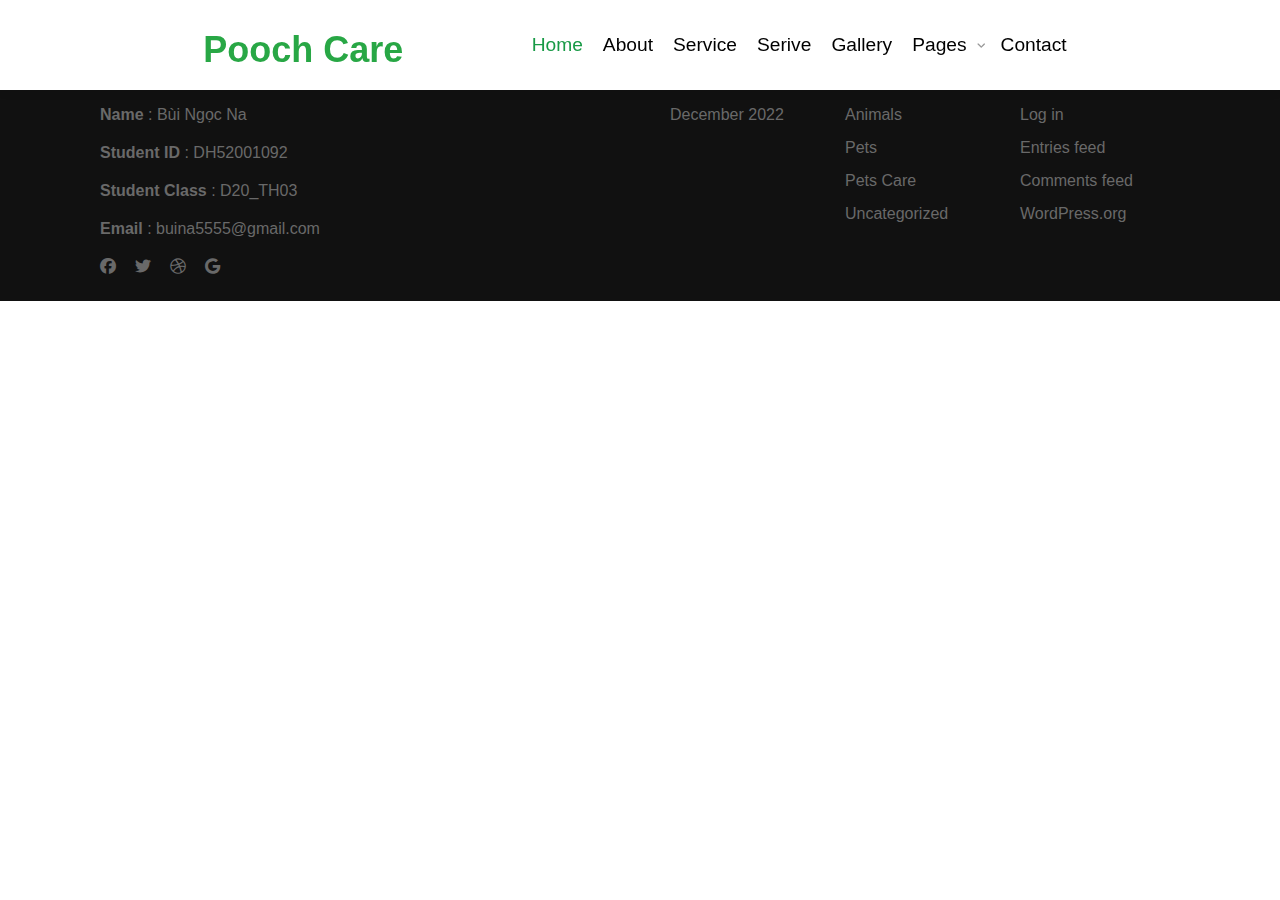
<file: about.html>
<!DOCTYPE html>
<html lang="en">
  <head>
    <link rel="stylesheet" href="./css/style.css" />
    <link rel="icon" href="./img/favicon-32x32.png" />
    <title>Poochcare Animal</title>
    <!-- Required meta tags -->
    <meta charset="utf-8" />
    <meta
      name="viewport"
      content="width=device-width, initial-scale=1, shrink-to-fit=no"
    />
    <!-- End required meta tags -->
    <!-- Bootstrap CSS -->
    <link
      rel="stylesheet"
      href="https://stackpath.bootstrapcdn.com/bootstrap/4.3.1/css/bootstrap.min.css"
      integrity="sha384-ggOyR0iXCbMQv3Xipma34MD+dH/1fQ784/j6cY/iJTQUOhcWr7x9JvoRxT2MZw1T"
      crossorigin="anonymous"
    />
    <link
      rel="stylesheet"
      href="https://cdnjs.cloudflare.com/ajax/libs/font-awesome/6.2.0/css/all.min.css"
    />
    <link
      href="//netdna.bootstrapcdn.com/bootstrap/3.0.0/css/bootstrap.min.css"
      rel="stylesheet"
    />
    <link
      rel="stylesheet"
      href="https://cdnjs.cloudflare.com/ajax/libs/OwlCarousel2/2.3.4/assets/owl.carousel.min.css"
      integrity="sha512-tS3S5qG0BlhnQROyJXvNjeEM4UpMXHrQfTGmbQ1gKmelCxlSEBUaxhRBj/EFTzpbP4RVSrpEikbmdJobCvhE3g=="
      crossorigin="anonymous"
      referrerpolicy="no-referrer"
    />
    <link
      rel="stylesheet"
      href="https://cdnjs.cloudflare.com/ajax/libs/OwlCarousel2/2.3.4/assets/owl.theme.default.min.css"
      integrity="sha512-sMXtMNL1zRzolHYKEujM2AqCLUR9F2C4/05cdbxjjLSRvMQIciEPCQZo++nk7go3BtSuK9kfa/s+a4f4i5pLkw=="
      crossorigin="anonymous"
      referrerpolicy="no-referrer"
    />
    <!-- End bootstrap CSS -->
  </head>
  <body>
    <!-- Start header -->
    <header class="header">
      <div class="container">
        <div class="logo">
          <h1>Pooch Care</h1>
        </div>
        <!-- Start navigation bar -->
        <div class="navigation">
          <div><a style="color: #189a46" href="#">Home</a></div>
          <div><a href="#">About</a></div>
          <div><a href="#">Service</a></div>
          <div><a href="#">Serive</a></div>
          <div><a href="#">Gallery</a></div>
          <!-- Start dropdown-list -->
          <div class="dropdown-list">
            <a href="#"
              >Pages
              <div class="list">
                <ul>
                  <li><a href="#">Blog Posts</a></li>
                  <li><a href="#">Landing Page</a></li>
                </ul>
              </div>
            </a>
          </div>
          <i class="fa fa-angle-down"></i>
          <!-- End dropdown-list -->
          <div><a href="#">Contact</a></div>
        </div>
        <!-- End navigation bar -->
      </div>
    </header>
    <!-- End header -->
    <!-- Start breadcumb -->
    <section class="breadcumb text-center">
        
    </section>
    <!-- End breadcumb -->
    <!-- Start footer -->
    <section class="footer">
      <footer class="footer-28">
        <div class="footer-bg-layer">
          <div class="container py-lg-3">
            <div class="footer-top d-flex">
              <div class="footer-list col-lg-6 mt-5 col-md-5">
                <h6 class="footer-title">Contact information</h6>
                <ul>
                  <li>
                    <p><strong>Name</strong> : Bùi Ngọc Na</p>
                  </li>
                  <li>
                    <p>
                      <strong>Student ID </strong>
                      : DH52001092
                    </p>
                  </li>
                  <li>
                    <p>
                      <strong>Student Class </strong>
                      : D20_TH03
                    </p>
                  </li>
                  <li>
                    <p>
                      <strong>Email</strong>
                      <a
                        href="mailto:
                            buina5555@gmail.com"
                      >
                        : buina5555@gmail.com
                      </a>
                    </p>
                  </li>
                </ul>
                <div class="footerSocial mt-3">
                  <ul class="social-icon">
                    <li class="facebook">
                      <a
                        href="https://www.facebook.com/w3layouts/"
                        title="Facebook"
                      >
                        <span class="fab fa-facebook" aria-hidden="true"></span>
                      </a>
                    </li>

                    <li class="twitter">
                      <a href="https://twitter.com/W3layouts" title="Twitter">
                        <span class="fab fa-twitter" aria-hidden="true"></span>
                      </a>
                    </li>

                    <li class="dribbble">
                      <a href="https://dribbble.com/w3layouts" title="Dribbble">
                        <span class="fab fa-dribbble" aria-hidden="true"></span>
                      </a>
                    </li>

                    <li class="google">
                      <a
                        href="https://myaccount.google.com/intro/profile"
                        title="Google"
                      >
                        <span class="fab fa-google" aria-hidden="true"></span>
                      </a>
                    </li>
                  </ul>
                </div>
              </div>
              <div class="col-lg-6 col-md-7">
                <div class="list-product">
                  <div class="col-sm-4 col-6 footer-list-product mt-5">
                    <div id="archive">
                      <h6 class="footer-title">Archives</h6>
                      <ul>
                        <li>
                          <a href="https://wp.w3layouts.com/poochcare/2020/12/"
                            >December 2022</a
                          >
                        </li>
                      </ul>
                    </div>
                  </div>
                  <div class="col-sm-4 col-6 footer-list-product mt-5">
                    <div id="Categories">
                      <h6 class="footer-title">Categories</h6>
                      <ul>
                        <li>
                          <a
                            href="https://wp.w3layouts.com/poochcare/category/animals/"
                            >Animals</a
                          >
                        </li>
                        <li>
                          <a
                            href="https://wp.w3layouts.com/poochcare/category/pets/"
                            >Pets</a
                          >
                        </li>
                        <li>
                          <a
                            href="https://wp.w3layouts.com/poochcare/category/pets-care/"
                            >Pets Care</a
                          >
                        </li>
                        <li>
                          <a
                            href="https://wp.w3layouts.com/poochcare/category/uncategorized/"
                            >Uncategorized</a
                          >
                        </li>
                      </ul>
                    </div>
                  </div>
                  <div class="col-sm-4 footer-list-product mt-5">
                    <div id="meta">
                      <h6 class="footer-title">Meta</h6>
                      <ul>
                        <li>
                          <a
                            href="https://wp.w3layouts.com/poochcare/wp-login.php"
                            >Log in</a
                          >
                        </li>
                        <li>
                          <a href="https://wp.w3layouts.com/poochcare/feed/"
                            >Entries feed</a
                          >
                        </li>
                        <li>
                          <a
                            href="https://wp.w3layouts.com/poochcare/comments/feed/"
                            >Comments feed</a
                          >
                        </li>
                        <li>
                          <a href="https://wordpress.org/">WordPress.org</a>
                        </li>
                      </ul>
                    </div>
                  </div>
                </div>
              </div>
            </div>
          </div>
        </div>
      </footer>
    </section>
    <!-- End footer -->
    <script
      src="https://cdnjs.cloudflare.com/ajax/libs/jquery/3.6.1/jquery.min.js"
      integrity="sha512-aVKKRRi/Q/YV+4mjoKBsE4x3H+BkegoM/em46NNlCqNTmUYADjBbeNefNxYV7giUp0VxICtqdrbqU7iVaeZNXA=="
      crossorigin="anonymous"
      referrerpolicy="no-referrer"
    ></script>
    <script
      src="https://cdnjs.cloudflare.com/ajax/libs/OwlCarousel2/2.3.4/owl.carousel.min.js"
      integrity="sha512-bPs7Ae6pVvhOSiIcyUClR7/q2OAsRiovw4vAkX+zJbw3ShAeeqezq50RIIcIURq7Oa20rW2n2q+fyXBNcU9lrw=="
      crossorigin="anonymous"
      referrerpolicy="no-referrer"
    ></script>
    <!-- Code injected by live-server -->
  </body>
</html>
</file>
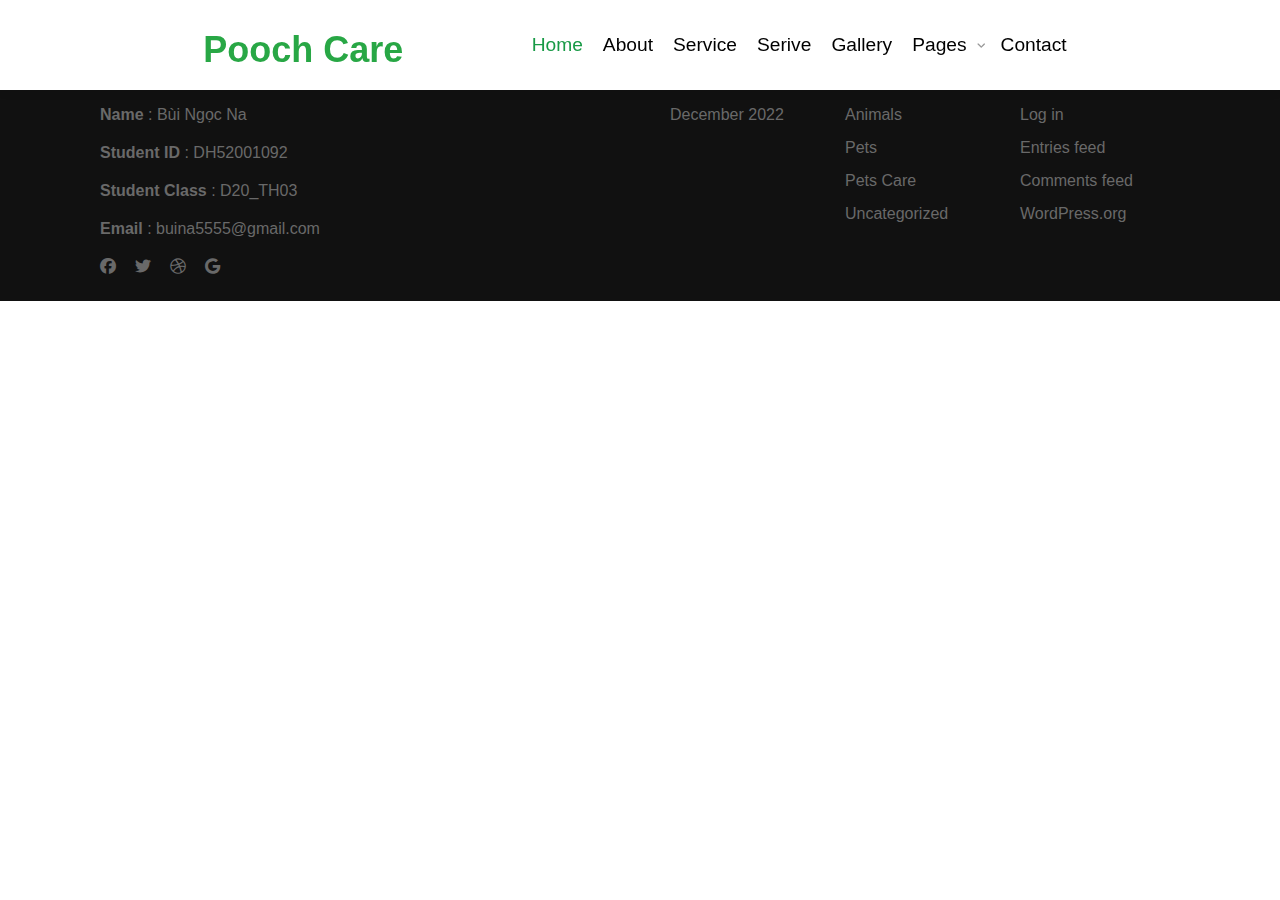
<file: html/about.html>
<!DOCTYPE html>
<html lang="en">
  <head>
    <link rel="stylesheet" href="../css/style.css" />
    <link rel="icon" href="../img/favicon-32x32.png" />
    <title>Poochcare Animal</title>
    <!-- Required meta tags -->
    <meta charset="utf-8" />
    <meta
      name="viewport"
      content="width=device-width, initial-scale=1, shrink-to-fit=no"
    />
    <!-- End required meta tags -->
    <!-- Bootstrap CSS -->
    <link
      rel="stylesheet"
      href="https://stackpath.bootstrapcdn.com/bootstrap/4.3.1/css/bootstrap.min.css"
      integrity="sha384-ggOyR0iXCbMQv3Xipma34MD+dH/1fQ784/j6cY/iJTQUOhcWr7x9JvoRxT2MZw1T"
      crossorigin="anonymous"
    />
    <link
      rel="stylesheet"
      href="https://cdnjs.cloudflare.com/ajax/libs/font-awesome/6.2.0/css/all.min.css"
    />
    <link
      href="//netdna.bootstrapcdn.com/bootstrap/3.0.0/css/bootstrap.min.css"
      rel="stylesheet"
    />
    <link
      rel="stylesheet"
      href="https://cdnjs.cloudflare.com/ajax/libs/OwlCarousel2/2.3.4/assets/owl.carousel.min.css"
      integrity="sha512-tS3S5qG0BlhnQROyJXvNjeEM4UpMXHrQfTGmbQ1gKmelCxlSEBUaxhRBj/EFTzpbP4RVSrpEikbmdJobCvhE3g=="
      crossorigin="anonymous"
      referrerpolicy="no-referrer"
    />
    <link
      rel="stylesheet"
      href="https://cdnjs.cloudflare.com/ajax/libs/OwlCarousel2/2.3.4/assets/owl.theme.default.min.css"
      integrity="sha512-sMXtMNL1zRzolHYKEujM2AqCLUR9F2C4/05cdbxjjLSRvMQIciEPCQZo++nk7go3BtSuK9kfa/s+a4f4i5pLkw=="
      crossorigin="anonymous"
      referrerpolicy="no-referrer"
    />
    <!-- End bootstrap CSS -->
  </head>
  <body>
    <!-- Start header -->
    <header class="header">
      <div class="container">
        <div class="logo">
          <h1>Pooch Care</h1>
        </div>
        <!-- Start navigation bar -->
        <div class="navigation">
          <div><a style="color: #189a46" href="#">Home</a></div>
          <div><a href="#">About</a></div>
          <div><a href="#">Service</a></div>
          <div><a href="#">Serive</a></div>
          <div><a href="#">Gallery</a></div>
          <!-- Start dropdown-list -->
          <div class="dropdown-list">
            <a href="#"
              >Pages
              <div class="list">
                <ul>
                  <li><a href="#">Blog Posts</a></li>
                  <li><a href="#">Landing Page</a></li>
                </ul>
              </div>
            </a>
          </div>
          <i class="fa fa-angle-down"></i>
          <!-- End dropdown-list -->
          <div><a href="#">Contact</a></div>
        </div>
        <!-- End navigation bar -->
      </div>
    </header>
    <!-- End header -->
    <!-- Start breadcumb -->
    <section class="breadcumb text-center">
        
    </section>
    <!-- End breadcumb -->
    <!-- Start footer -->
    <section class="footer">
      <footer class="footer-28">
        <div class="footer-bg-layer">
          <div class="container py-lg-3">
            <div class="footer-top d-flex">
              <div class="footer-list col-lg-6 mt-5 col-md-5">
                <h6 class="footer-title">Contact information</h6>
                <ul>
                  <li>
                    <p><strong>Name</strong> : Bùi Ngọc Na</p>
                  </li>
                  <li>
                    <p>
                      <strong>Student ID </strong>
                      : DH52001092
                    </p>
                  </li>
                  <li>
                    <p>
                      <strong>Student Class </strong>
                      : D20_TH03
                    </p>
                  </li>
                  <li>
                    <p>
                      <strong>Email</strong>
                      <a
                        href="mailto:
                            buina5555@gmail.com"
                      >
                        : buina5555@gmail.com
                      </a>
                    </p>
                  </li>
                </ul>
                <div class="footerSocial mt-3">
                  <ul class="social-icon">
                    <li class="facebook">
                      <a
                        href="https://www.facebook.com/w3layouts/"
                        title="Facebook"
                      >
                        <span class="fab fa-facebook" aria-hidden="true"></span>
                      </a>
                    </li>

                    <li class="twitter">
                      <a href="https://twitter.com/W3layouts" title="Twitter">
                        <span class="fab fa-twitter" aria-hidden="true"></span>
                      </a>
                    </li>

                    <li class="dribbble">
                      <a href="https://dribbble.com/w3layouts" title="Dribbble">
                        <span class="fab fa-dribbble" aria-hidden="true"></span>
                      </a>
                    </li>

                    <li class="google">
                      <a
                        href="https://myaccount.google.com/intro/profile"
                        title="Google"
                      >
                        <span class="fab fa-google" aria-hidden="true"></span>
                      </a>
                    </li>
                  </ul>
                </div>
              </div>
              <div class="col-lg-6 col-md-7">
                <div class="list-product">
                  <div class="col-sm-4 col-6 footer-list-product mt-5">
                    <div id="archive">
                      <h6 class="footer-title">Archives</h6>
                      <ul>
                        <li>
                          <a href="https://wp.w3layouts.com/poochcare/2020/12/"
                            >December 2022</a
                          >
                        </li>
                      </ul>
                    </div>
                  </div>
                  <div class="col-sm-4 col-6 footer-list-product mt-5">
                    <div id="Categories">
                      <h6 class="footer-title">Categories</h6>
                      <ul>
                        <li>
                          <a
                            href="https://wp.w3layouts.com/poochcare/category/animals/"
                            >Animals</a
                          >
                        </li>
                        <li>
                          <a
                            href="https://wp.w3layouts.com/poochcare/category/pets/"
                            >Pets</a
                          >
                        </li>
                        <li>
                          <a
                            href="https://wp.w3layouts.com/poochcare/category/pets-care/"
                            >Pets Care</a
                          >
                        </li>
                        <li>
                          <a
                            href="https://wp.w3layouts.com/poochcare/category/uncategorized/"
                            >Uncategorized</a
                          >
                        </li>
                      </ul>
                    </div>
                  </div>
                  <div class="col-sm-4 footer-list-product mt-5">
                    <div id="meta">
                      <h6 class="footer-title">Meta</h6>
                      <ul>
                        <li>
                          <a
                            href="https://wp.w3layouts.com/poochcare/wp-login.php"
                            >Log in</a
                          >
                        </li>
                        <li>
                          <a href="https://wp.w3layouts.com/poochcare/feed/"
                            >Entries feed</a
                          >
                        </li>
                        <li>
                          <a
                            href="https://wp.w3layouts.com/poochcare/comments/feed/"
                            >Comments feed</a
                          >
                        </li>
                        <li>
                          <a href="https://wordpress.org/">WordPress.org</a>
                        </li>
                      </ul>
                    </div>
                  </div>
                </div>
              </div>
            </div>
          </div>
        </div>
      </footer>
    </section>
    <!-- End footer -->
    <script
      src="https://cdnjs.cloudflare.com/ajax/libs/jquery/3.6.1/jquery.min.js"
      integrity="sha512-aVKKRRi/Q/YV+4mjoKBsE4x3H+BkegoM/em46NNlCqNTmUYADjBbeNefNxYV7giUp0VxICtqdrbqU7iVaeZNXA=="
      crossorigin="anonymous"
      referrerpolicy="no-referrer"
    ></script>
    <script
      src="https://cdnjs.cloudflare.com/ajax/libs/OwlCarousel2/2.3.4/owl.carousel.min.js"
      integrity="sha512-bPs7Ae6pVvhOSiIcyUClR7/q2OAsRiovw4vAkX+zJbw3ShAeeqezq50RIIcIURq7Oa20rW2n2q+fyXBNcU9lrw=="
      crossorigin="anonymous"
      referrerpolicy="no-referrer"
    ></script>
    <!-- Code injected by live-server -->
  </body>
</html>
</file>
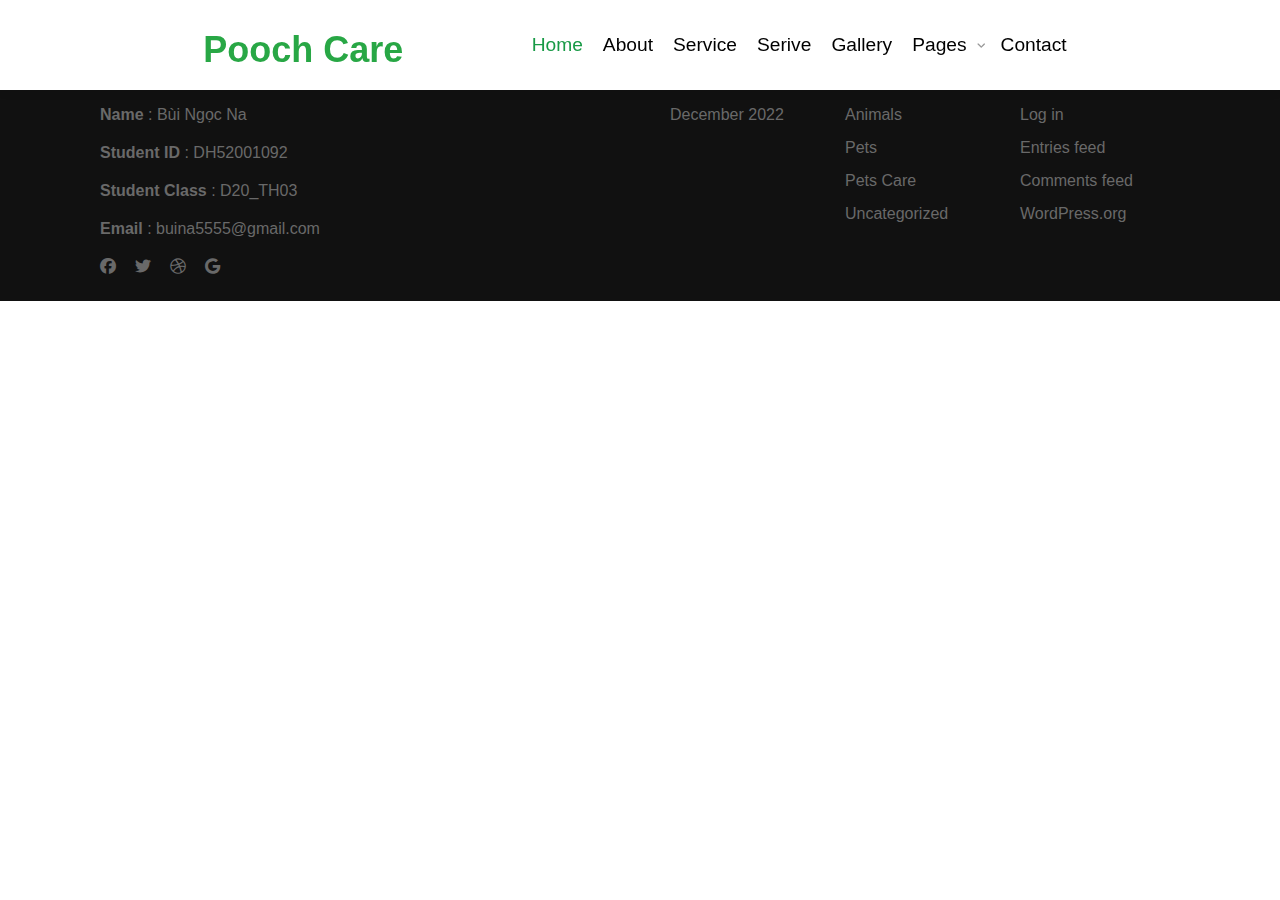
<file: img/about.html>
<!DOCTYPE html>
<html lang="en">
  <head>
    <link rel="stylesheet" href="./style.css" />
    <link rel="icon" href="./img/favicon-32x32.png" />
    <title>Poochcare Animal</title>
    <!-- Required meta tags -->
    <meta charset="utf-8" />
    <meta
      name="viewport"
      content="width=device-width, initial-scale=1, shrink-to-fit=no"
    />
    <!-- End required meta tags -->
    <!-- Bootstrap CSS -->
    <link
      rel="stylesheet"
      href="https://stackpath.bootstrapcdn.com/bootstrap/4.3.1/css/bootstrap.min.css"
      integrity="sha384-ggOyR0iXCbMQv3Xipma34MD+dH/1fQ784/j6cY/iJTQUOhcWr7x9JvoRxT2MZw1T"
      crossorigin="anonymous"
    />
    <link
      rel="stylesheet"
      href="https://cdnjs.cloudflare.com/ajax/libs/font-awesome/6.2.0/css/all.min.css"
    />
    <link
      href="//netdna.bootstrapcdn.com/bootstrap/3.0.0/css/bootstrap.min.css"
      rel="stylesheet"
    />
    <link
      rel="stylesheet"
      href="https://cdnjs.cloudflare.com/ajax/libs/OwlCarousel2/2.3.4/assets/owl.carousel.min.css"
      integrity="sha512-tS3S5qG0BlhnQROyJXvNjeEM4UpMXHrQfTGmbQ1gKmelCxlSEBUaxhRBj/EFTzpbP4RVSrpEikbmdJobCvhE3g=="
      crossorigin="anonymous"
      referrerpolicy="no-referrer"
    />
    <link
      rel="stylesheet"
      href="https://cdnjs.cloudflare.com/ajax/libs/OwlCarousel2/2.3.4/assets/owl.theme.default.min.css"
      integrity="sha512-sMXtMNL1zRzolHYKEujM2AqCLUR9F2C4/05cdbxjjLSRvMQIciEPCQZo++nk7go3BtSuK9kfa/s+a4f4i5pLkw=="
      crossorigin="anonymous"
      referrerpolicy="no-referrer"
    />
    <!-- End bootstrap CSS -->
  </head>
  <body>
    <!-- Start header -->
    <header class="header">
      <div class="container">
        <div class="logo">
          <h1>Pooch Care</h1>
        </div>
        <!-- Start navigation bar -->
        <div class="navigation">
          <div><a style="color: #189a46" href="#">Home</a></div>
          <div><a href="#">About</a></div>
          <div><a href="#">Service</a></div>
          <div><a href="#">Serive</a></div>
          <div><a href="#">Gallery</a></div>
          <!-- Start dropdown-list -->
          <div class="dropdown-list">
            <a href="#"
              >Pages
              <div class="list">
                <ul>
                  <li><a href="#">Blog Posts</a></li>
                  <li><a href="#">Landing Page</a></li>
                </ul>
              </div>
            </a>
          </div>
          <i class="fa fa-angle-down"></i>
          <!-- End dropdown-list -->
          <div><a href="#">Contact</a></div>
        </div>
        <!-- End navigation bar -->
      </div>
    </header>
    <!-- End header -->
        <!-- Start footer -->
        <section class="footer">
            <footer class="footer-28">
              <div class="footer-bg-layer">
                <div class="container py-lg-3">
                  <div class="footer-top d-flex">
                    <div class="footer-list col-lg-6 mt-5 col-md-5">
                      <h6 class="footer-title">Contact information</h6>
                      <ul>
                        <li>
                          <p>
                            <strong>Name</strong> : Bùi Ngọc Na
                          </p>
                        </li>
                        <li>
                          <p>
                            <strong>Student ID </strong>
                            : DH52001092
                          </p>
                        </li>
                        <li>
                          <p>
                            <strong>Student Class </strong>
                            : D20_TH03
                          </p>
                        </li>
                        <li>
                          <p>
                            <strong>Email</strong>
                            <a
                              href="mailto:
                            buina5555@gmail.com"
                            >
                              : buina5555@gmail.com
                            </a>
                          </p>
                        </li>
                      </ul>
                      <div class="footerSocial mt-3">
                        <ul class="social-icon">
                          <li class="facebook">
                            <a
                              href="https://www.facebook.com/w3layouts/"
                              title="Facebook"
                            >
                              <span class="fab fa-facebook" aria-hidden="true"></span>
                            </a>
                          </li>
      
                          <li class="twitter">
                            <a href="https://twitter.com/W3layouts" title="Twitter">
                              <span class="fab fa-twitter" aria-hidden="true"></span>
                            </a>
                          </li>
      
                          <li class="dribbble">
                            <a href="https://dribbble.com/w3layouts" title="Dribbble">
                              <span class="fab fa-dribbble" aria-hidden="true"></span>
                            </a>
                          </li>
      
                          <li class="google">
                            <a
                              href="https://myaccount.google.com/intro/profile"
                              title="Google"
                            >
                              <span class="fab fa-google" aria-hidden="true"></span>
                            </a>
                          </li>
                        </ul>
                      </div>
                    </div>
                    <div class="col-lg-6 col-md-7">
                      <div class="list-product">
                        <div class="col-sm-4 col-6 footer-list-product mt-5">
                          <div id="archive">
                            <h6 class="footer-title">Archives</h6>
                            <ul>
                              <li><a href="https://wp.w3layouts.com/poochcare/2020/12/">December 2022</a></li>
                            </ul>
                          </div>
                        </div>
                        <div class="col-sm-4 col-6 footer-list-product mt-5">
                          <div id="Categories">
                            <h6 class="footer-title">Categories</h6>
                            <ul>
                              <li><a href="https://wp.w3layouts.com/poochcare/category/animals/">Animals</a></li>
                              <li><a href="https://wp.w3layouts.com/poochcare/category/pets/">Pets</a></li>
                              <li><a href="https://wp.w3layouts.com/poochcare/category/pets-care/">Pets Care</a></li>
                              <li><a href="https://wp.w3layouts.com/poochcare/category/uncategorized/">Uncategorized</a></li>
                            </ul>
                          </div>
                        </div>
                        <div class="col-sm-4 footer-list-product mt-5">
                          <div id="meta">
                            <h6 class="footer-title">Meta</h6>
                            <ul>
                              <li><a href="https://wp.w3layouts.com/poochcare/wp-login.php">Log in</a></li>
                              <li><a href="https://wp.w3layouts.com/poochcare/feed/">Entries feed</a></li>
                              <li><a href="https://wp.w3layouts.com/poochcare/comments/feed/">Comments feed</a></li>
                              <li><a href="https://wordpress.org/">WordPress.org</a></li>
                            </ul>
                          </div>
                        </div>
                      </div>
                    </div>
                  </div>
                </div>
              </div>
            </footer>
          </section>
          <!-- End footer -->
    <script
      src="https://cdnjs.cloudflare.com/ajax/libs/jquery/3.6.1/jquery.min.js"
      integrity="sha512-aVKKRRi/Q/YV+4mjoKBsE4x3H+BkegoM/em46NNlCqNTmUYADjBbeNefNxYV7giUp0VxICtqdrbqU7iVaeZNXA=="
      crossorigin="anonymous"
      referrerpolicy="no-referrer"
    ></script>
    <script
      src="https://cdnjs.cloudflare.com/ajax/libs/OwlCarousel2/2.3.4/owl.carousel.min.js"
      integrity="sha512-bPs7Ae6pVvhOSiIcyUClR7/q2OAsRiovw4vAkX+zJbw3ShAeeqezq50RIIcIURq7Oa20rW2n2q+fyXBNcU9lrw=="
      crossorigin="anonymous"
      referrerpolicy="no-referrer"
    ></script>
  </body>
</file>
<file: style.css>
/* import google font */
@import url("https://fonts.googleapis.com/css2?family=Jost:wght@500&display=swap");
:root {
  --green: #189a46;
  --bg-color: #fff;
  --slider-bg-color: #0c0c0c;
  --about-us: #f53626;
  --black-title: #000c04;
  --text: #696969;
  --border-radius: 10px;
  --bg-light: rgba(147, 107, 232, 0.05);
}
* {
  margin: 0;
  padding: 0;
  box-sizing: border-box;
}
html {
  overflow-x: hidden;
}
body {
  overflow-x: hidden;
  font-family: "Jost", sans-serif;
}
/* Start header */
header {
  position: fixed;
  z-index: 999;
  width: 100%;
  height: 90px;
  box-shadow: 0 3px 9px rgb(0 0 0 / 5%);
  align-items: center;
  background-color: var(--bg-color);
}
header .container {
  display: flex;
  justify-content: space-between;
  height: 100%;
  align-items: center;
}
header .container .logo h1 {
  color: var(--green);
  font-size: 36px;
  font-weight: bolder;
}
header .container .navigation {
  display: flex;
  justify-content: space-between;
}
header .container .navigation > div {
  padding: 0 10px;
}
header .container .navigation div a {
  text-decoration: none;
  color: black;
  font-size: 19.2px;
  display: block;
  position: relative;
}
header .container .navigation div a:hover {
  color: var(--green);
  transition: all 0.4s linear;
}
header .container .navigation div a::after {
  content: "";
  width: 0px;
  height: 2px;
  bottom: -2px;
  left: 0;
  background-color: var(--green);
  position: absolute;
  transition: all 0.4s linear;
}
header .container .navigation div a:hover::after {
  width: 100%;
}
header .container .navigation .dropdown-list .list {
  position: absolute;
  display: none;
  background-color: var(--bg-color);
  border-radius: 10px;
  box-shadow: 0px 8px 16px 0px rgba(0, 0, 0, 0.2);
  top: 68%;
  margin-left: -50px;
  margin-right: 10px;
  padding: 10px;
}
header .container .navigation .dropdown-list:hover .list {
  display: block;
}
header .container .navigation .dropdown-list .list ul {
  list-style-type: none;
  margin-bottom: 0;
}
header .container .navigation .dropdown-list .list ul li a {
  margin: 20px 50px 20px 10px;
  display: block;
}
.fa-angle-down {
  margin-top: 9px;
  padding-right: 5px;
  color: #999;
  font-size: 10px;
}
/* End header */
/* Start Slider */
.slider {
  margin-top: -60px;
}
.slider .carousel-indicators .dot {
  background-color: var(--green);
  margin: 0 10px;
}

.slider .carousel-inner::after {
  content: "";
  position: absolute;
  top: 0;
  bottom: 0;
  left: 0;
  right: 0;
  background: rgba(0, 0, 0, 0.6);
}

.slider .carousel-item .carousel-caption {
  line-height: 60px;
  font-size: 40px;
}
.slider .carousel-item .carousel-caption > h1 {
  font-size: 62px;
  font-weight: 700;
}
/* End Slider */
/* Start Introduction */
#about {
  padding: 3rem 0 !important;
  box-shadow: 0 3px 9px rgb(0 0 0 / 5%);
}

#about .container .main-content {
  margin: 0 auto;
  max-width: 700px;
  text-align: center;
}

#about .container .main-content .sub-title {
  font-size: 18px;
  font-weight: 400;
  text-transform: uppercase;
  line-height: 2em;
  letter-spacing: 1px;
  color: var(--about-us);
}
#about .container .main-content .main-title {
  font-size: 40px;
  font-weight: 600;
  line-height: 48px;
  text-transform: capitalize;
  color: var(--black-title);
}
#about .container .main-content .my-text {
  color: var(--text);
  font-size: 20px;
  margin: 1rem 0 !important;
}
#about .container .main-content .read {
  text-decoration: none;
  color: var(--black-title);
  border-bottom: 2px solid var(--green);
  font-size: 20px;
  margin-top: 20px;
  display: inline-block;
  text-transform: capitalize;
}
#about .container .main-content .read:hover {
  transition: all 0.4s linear;
  color: var(--green);
}
/* End Introduction */
/* Start features */
.features {
  background-color: var(--bg-light);
  padding: 3rem 0 !important;
}
.features .container .main-content {
  transition: margin 0.2s ease-in-out;
}
.features .container .main-content .grids-feature:hover {
  margin-top: -20px;
}
.features .container .main-content .grids-feature {
  margin-bottom: 30px;
}
.features .container .main-content .grids-feature .area-box {
  padding: 40px 30px;
  border-radius: var(--border-radius);
  background-color: var(--bg-color);
  position: relative;
}
.features .container .main-content .grids-feature .area-box:hover {
  transition: all 0.5s ease 0s;
  background-color: var(--bg-light);
}
.features .container .main-content .grids-feature .area-box .icon {
  color: var(--green);
  font-size: 30px;
}
.features .container .main-content .grids-feature .area-box:hover .icon {
  animation: rotate 10s linear infinite;
  width: fit-content;
}
@keyframes rotate {
  0% {
    transform: rotate(0);
  }
  100% {
    transform: rotate(1440deg);
  }
}
.features .container .main-content .grids-feature .area-box .title-head {
  color: var(--black-title);
  text-decoration: none;
  display: block;
  font-size: 24px;
  font-weight: 600;
  margin: 25px 0 15px 0;
}
.features .container .main-content .grids-feature .area-box .title-head:hover {
  transition: all 0.4s linear;
  color: var(--green);
}
.features .container .main-content .grids-feature .area-box p {
  color: var(--text);
  font-size: 1.2em;
  line-height: 28px;
}
.features .container .main-content .grids-feature .area-box .read {
  font-size: 20px;
  text-decoration: none;
  color: var(--black-title);
  border-bottom: 2px solid var(--green);
}
.features .container .main-content .grids-feature .area-box .read:hover {
  transition: all 0.4s linear;
  color: var(--green);
}
/* End features */

/* Start serevice */
.service .content-with-photo .container .main-content .main-content-image img {
  border-radius: var(--border-radius);
}
.service
  .content-with-photo
  .container
  .main-content
  .main-content-text
  .sub-title {
  font-size: 20px;
  font-weight: 400;
  text-transform: uppercase;
  line-height: 2em;
  letter-spacing: 1px;
  color: var(--about-us);
}
.service
  .content-with-photo
  .container
  .main-content
  .main-content-text
  .hny-title {
  font-weight: 600;
  text-transform: capitalize;
  font-size: 40px;
  line-height: 48px;
  color: var(--black-title);
}
.service .content-with-photo .container .main-content .main-content-text p {
  font-size: 20px;
  line-height: 24.5px;
  color: var(--text);
  margin: 15px 0 35px 0;
}
.service .content-with-photo .container .main-content .main-content-text .fa {
  color: var(--green);
  margin-right: 12px;
  background-color: var(--bg-light);
  font-size: 10px;
  padding: 8px;
  border-radius: 50%;
  display: inline-block;
}
.service
  .content-with-photo
  .container
  .main-content
  .main-content-text
  .list-certified
  li {
  font-size: 20px;
  line-height: 26px;
  color: var(--black-title);
  margin: 15px 0;
  font-weight: 600;
  list-style-type: none;
}
/* End serevice */
/* Start counting */
.counting {
  background-color: var(--green);
}
.counting .stats-info {
  text-align: center;
}
.counting .stats-info p {
  font-size: 50px;
  line-height: 60px;
  font-weight: 600;
  color: var(--bg-color);
  margin-top: 30px;
}
.counting .stats-info h4 {
  line-height: 25px;
  text-transform: capitalize;
  color: var(--bg-color);
  font-weight: 400;
  margin-top: 10px;
  opacity: 0.8;
}
/* End counting */
/* Start Plan */
.pricing {
  background-color: var(--bg-light);
}
.pricing .pricing-7-sec .container .pricing-package .pricing-gd-left {
  background-color: var(--bg-color);
  border-radius: 5px;
  align-self: center;
}
.pricing
  .pricing-7-sec
  .container
  .pricing-package
  .pricing-gd-left
  .pricing-left {
  text-align: center;
  padding: 3.5em 2.5em;
}
.pricing .pricing-7-sec .container .heading h6 {
  margin-bottom: 10px;
  font-size: 25px;
  font-weight: 600;
  letter-spacing: 1px;
  color: var(--about-us);
}
.pricing .pricing-7-sec .container .heading h3 {
  font-size: 40px;
  font-weight: 600;
  line-height: 48px;
  color: var(--black-title);
  font-family: "Jost";
  letter-spacing: 1px;
}
.pricing .pricing-7-sec .container .pricing-package {
  display: flex;
}
.pricing
  .pricing-7-sec
  .container
  .pricing-package
  .pricing-gd-left
  .pricing-left
  .pricing-left-top
  h6 {
  color: var(--black-title);
  font-weight: 600;
  font-size: 25px;
  line-height: 30px;
  margin-bottom: 10px;
}
.pricing
  .pricing-7-sec
  .container
  .pricing-package
  .pricing-gd-left
  .pricing-left
  .pricing-left-top
  h4 {
  font-size: 40px;
  line-height: 45px;
  font-weight: 600;
  margin: 15px 0 20px;
  color: var(--green);
}
.pricing
  .pricing-7-sec
  .container
  .pricing-package
  .pricing-gd-left
  .pricing-left
  .pricing-left-top
  h4
  label {
  font-size: 25px;
  vertical-align: text-top;
}
.pricing
  .pricing-7-sec
  .container
  .pricing-package
  .pricing-gd-left
  .pricing-left
  .pricing-left-top
  h4
  span {
  font-size: 16px;
  line-height: 25px;
  color: var(--text);
  font-weight: 400;
}
.pricing
  .pricing-7-sec
  .container
  .pricing-package
  .pricing-gd-left
  .pricing-left
  .pricing-left-bottom {
  padding-top: 1em;
}
.pricing
  .pricing-7-sec
  .container
  .pricing-package
  .pricing-gd-left
  .pricing-left
  .pricing-left-bottom
  .pricing-left-bottom-bottom
  ul.links
  li {
  list-style-type: none;
  color: var(--text);
  margin-bottom: 5px;
  font-size: 18px;
  line-height: 28px;
  font-weight: normal;
  align-self: center;
  padding-top: 6px;
}
.pricing
  .pricing-7-sec
  .container
  .pricing-package
  .pricing-gd-left
  .pricing-left
  .pricing-left-bottom
  .buy-button {
  margin-top: 2em;
}
.pricing
  .pricing-7-sec
  .container
  .pricing-package
  .pricing-gd-left
  .pricing-left
  .pricing-left-bottom
  .buy-button
  .btn-primary {
  padding: 12px 35px;
  font-size: 18px;
  line-height: 28px;
  font-weight: 400;
  border-radius: var(--border-radius);
  background-color: var(--green);
  text-decoration: none;
}
.pricing
  .pricing-7-sec
  .container
  .pricing-package
  .pricing-gd-left
  .pricing-left
  .pricing-left-bottom
  .buy-button
  .btn-primary:hover {
  transition: color 0.15s ease-in-out, background-color 0.15s ease-in-out,
    border-color 0.15s ease-in-out, box-shadow 0.15s ease-in-out;
  background-color: #189a46;
}
.pricing .pricing-7-sec .container .pricing-package .pricing-gd-middle {
  -webkit-transform: scale(1.03);
  z-index: 1;
  margin: 0;
  box-shadow: 0 10px 30px 0 rgb(17 17 17 / 9%);
  border-radius: 6px;
  text-align: center;
}
.pricing
  .pricing-7-sec
  .container
  .pricing-package
  .pricing-gd-middle
  .box-pricing-standard-package
  .pricing-middle-top {
  padding: 3em 2.5em 0.5em;
  background-color: var(--green);
  border-top-right-radius: 5px;
  border-top-left-radius: 5px;
}
.pricing
  .pricing-7-sec
  .container
  .pricing-package
  .pricing-gd-middle
  .box-pricing-standard-package
  .pricing-middle-top
  > h5 {
  font-size: 15px;
  line-height: 20px;
  color: var(--green);
  text-transform: uppercase;
  margin-bottom: 30px;
  font-weight: 700;
  display: inline-block;
  padding: 8px 20px;
  background: #fff;
  border-radius: var(--border-radius);
}
.pricing
  .pricing-7-sec
  .container
  .pricing-package
  .pricing-gd-middle
  .box-pricing-standard-package
  .pricing-middle-top
  > h6 {
  text-transform: capitalize;
  margin-bottom: 10px;
  font-size: 25px;
  line-height: 30px;
  font-weight: 600;
  color: #fff;
}
.pricing
  .pricing-7-sec
  .container
  .pricing-package
  .pricing-gd-middle
  .box-pricing-standard-package
  .pricing-middle-top
  > h4 {
  color: #fff;
  font-size: 40px;
  margin: 15px 0 20px;
  font-weight: 600;
}
.pricing
  .pricing-7-sec
  .container
  .pricing-package
  .pricing-gd-middle
  .box-pricing-standard-package
  .pricing-middle-top
  > h4
  > label {
  font-size: 25px;
  vertical-align: text-top;
}
.pricing
  .pricing-7-sec
  .container
  .pricing-package
  .pricing-gd-middle
  .box-pricing-standard-package
  .pricing-middle-top
  > h4
  > span {
  font-size: 16px;
  line-height: 25px;
  font-weight: 400;
}
.pricing
  .pricing-7-sec
  .container
  .pricing-package
  .pricing-gd-middle
  .box-pricing-standard-package
  .pricing-middle-bottom {
  padding: 2em 2.5em 3.5em;
  background-color: var(--bg-color);
}
.pricing
  .pricing-7-sec
  .container
  .pricing-package
  .pricing-gd-middle
  .box-pricing-standard-package
  .pricing-middle-bottom
  ul.links {
  min-height: 120px;
  list-style: none;
}
.pricing
  .pricing-7-sec
  .container
  .pricing-package
  .pricing-gd-middle
  .box-pricing-standard-package
  .pricing-middle-bottom
  ul.links
  li {
  margin-bottom: 5px;
  color: var(--text);
  font-size: 18px;
  line-height: 28px;
  align-self: center;
  padding-top: 6px;
}
.pricing
  .pricing-7-sec
  .container
  .pricing-package
  .pricing-gd-middle
  .box-pricing-standard-package
  .pricing-middle-bottom
  .buy-button {
  margin-top: 2em;
}
.pricing
  .pricing-7-sec
  .container
  .pricing-package
  .pricing-gd-middle
  .box-pricing-standard-package
  .pricing-middle-bottom
  .buy-button
  .btn-primary {
  color: #fff;
  background: var(--green);
  padding: 12px 35px;
  border-radius: var(--border-radius);
  font-size: 18px;
}
.pricing
  .pricing-7-sec
  .container
  .pricing-package
  .pricing-gd-middle
  .box-pricing-standard-package
  .pricing-middle-bottom
  .buy-button
  > a {
  text-decoration: none;
}
.pricing
  .pricing-7-sec
  .container
  .pricing-package
  .pricing-gd-middle
  .box-pricing-standard-package
  .pricing-middle-bottom
  .buy-button
  .btn-primary:hover {
  transition: color 0.15s ease-in-out, background-color 0.15s ease-in-out,
    border-color 0.15s ease-in-out, box-shadow 0.15s ease-in-out;
  background-color: #189a46;
}
/* End Plan */
/* Start video popup */
.video-popup .new-block {
  display: grid;
  align-items: center;
  padding: 2rem 0;
}
.video-popup .new-block .middle-section {
  max-width: 950px;
  margin: 0 auto;
}
.video-popup .new-block .middle-section .sub-title {
  font-size: 18px;
  font-weight: 400;
  text-transform: uppercase;
  line-height: 2em;
  letter-spacing: 1px;
  color: var(--about-us);
}
.video-popup .new-block .middle-section .hny-title {
  font-size: 40px;
  font-weight: 600;
  line-height: 48px;
  text-transform: capitalize;
  font-family: "Jost", sans-serif;
  color: var(--black-title);
}
.video-popup .new-block .middle-section p {
  font-size: 1.2em;
  line-height: 28px;
  color: var(--text);
  font-family: "Jost", sans-serif;
  color: var(--text);
}
.video-popup .history-info .radius-image {
  border-radius: var(--border-radius);
}
.video-popup .history-info .popup-with-zoom-animation {
  left: 0;
  right: 0;
  top: calc(50% - 40px);
}
.video-popup .history-info .popup-with-zoom-animation .video-play-icon {
  background: #fff;
  display: inline-block;
  width: 55px;
  height: 55px;
  line-height: 55px;
  border-radius: 50%;
  transition: 0.3s ease-in-out;
  animation: ripple-circle 1s linear infinite;
}
.video-popup .history-info .popup-with-zoom-animation .video-play-icon:hover {
  scale: 1.5;
  transition: 0.3s ease-in-out;
}
@keyframes ripple-circle {
  0% {
    box-shadow: 0 0 0 0.7rem rgba(24, 154, 70, 0.2),
      0 0 0 0.5rem rgba(24, 154, 70, 0.2), 0 0 0 0.5rem rgba(24, 154, 70, 0.2);
  }
  50% {
    box-shadow: 0 0 0 0.5rem rgba(24, 154, 70, 0.2),
      0 0 0 1.5rem rgba(24, 154, 70, 0.2), 0 0 0 3rem rgba(29, 170, 74, 0);
  }
  100% {
    box-shadow: 0 0 0 1.5rem rgba(24, 154, 70, 0.2),
      0 0 0 3rem rgba(24, 154, 70, 0.2), 0 0 0 5rem rgba(29, 170, 74, 0);
  }
}
.video-popup .history-info .popup-with-zoom-animation .video-play-icon > i {
  color: var(--green);
}
.video-popup .history-info #small-dialog{
    max-width: 750px;
    margin: 40px auto;
    position: relative;
}
.video-popup .history-info .mfp-hide{
    display: none !important;
}
/* End video popup */
/* Start feedback */
.client {
    font-family: 'Jost', sans-serif;
    background-color: var(--bg-light);
}
.client .customer-feedback .feedback-block .heading-text .sub-title {
    font-size: 18px;
    font-weight: 400;
    line-height: 2em;
    letter-spacing: 1px;
    color: var(--about-us);
}
.client .customer-feedback .feedback-block .heading-text .hny-title {
    font-size: 40px;
    font-weight: 600;
    line-height: 40px;
    color: var(--black-title);
}
.client .customer-feedback .feedback-width{
    max-width: 1050px;
    margin: auto;
}
.client .customer-feedback .feedback-width .out-stage-outer .owl-stage{
  transform: translate3d(0, 0 ,0);
  transition: all 0.25s ease 0s;
  width: 3210;
}
.client .customer-feedback .feedback-width .out-stage-outer .owl-stage .owl-item{
  width: 515px;
  margin-right: 20px;
}
.client .customer-feedback .feedback-block .feedback-width .testimonial-content {
  display: block;
  position: relative;
  padding: 40px 30px;
  background-color: var(--bg-color);
  box-shadow: 0 25px 98px 0 rgb(19 19 19 / 3%);
  border-radius: var(--border-radius);
}
.client .customer-feedback .feedback-block .feedback-width .testimonial-content blockquote{
  border-left: none;
}
.client .customer-feedback .feedback-block .feedback-width .testimonial-content blockquote p{
  font-size: 1.2em;
  line-height: 28px;
  color: var(--text);
}
.client .customer-feedback .feedback-block .feedback-width .testimonial-content .testimonial-des {
  display: flex;
  text-align: center;
}
.client .customer-feedback .feedback-block .feedback-width .testimonial-content .testimonial-des .des-image {
  width: 70px;
  height: 70px;
  display: inline-block;
  overflow: hidden;
  background-color: var(--bg-color);
  border-radius: 50%;
}
.client .customer-feedback .feedback-block .feedback-width .testimonial-content .testimonial-des img {
  width: 100%;
  min-height: 100%;
  object-fit: cover;
  object-position: center;
}
.client .customer-feedback .feedback-block .feedback-width .testimonial-content .testimonial-des .people {
  margin: 0;
  margin-left: 20px;
  text-align: left;
}
.client .customer-feedback .feedback-block .feedback-width .testimonial-content .testimonial-des .people h3{
  margin: 0;
  font-weight: 600;
  font-size: 20px;
}
.client .customer-feedback .feedback-block .feedback-width .testimonial-content .testimonial-des .people .identity{
  color: #777;
  font-size: 17px;
  margin-bottom: 0;
  opacity: 0.8;
  text-align: left;
}
/* End feedback */
/* Start Subcribe */
.sub .container .main-content .subcribe .header-section .hny-title {
  font-size: 40px;
    font-weight: 600;
    line-height: 48px;
    text-transform: capitalize;
    color: var(--black-title);
}
.sub .container .main-content .subcribe .header-section p {
  font-size: 1.2em;
  line-height: 28px;
  color: var(--text);
}
.sub .container .main-content .subcribe .subcribe-field-main input[type="email"] {
  font-size: 16px;
  color: var(--text);
  border-radius: var(--border-radius);
  padding: 0 20px;
  flex-basis: 70%;
  height: 60px;
}
.sub .container .main-content .subcribe .subcribe-field-main button {
  flex-basis: 27%;
  padding: 12px 35px;
  font-size: 18px;
  line-height: 28px;
  text-transform: capitalize;
  font-weight: 400;
  transition: 0.3s ease-in;
  border-radius: var(--border-radius);
  color: #fff;
  background-color: var(--green);
  border-color: var(--green);
}
.sub .container .main-content .subcribe .subcribe-field-main button:hover {
  -webkit-transition: 0.5s all ;
  background-color: #116E32;
}
@media (min-width: 992px){
  .col-lg-3 {
    margin-left: 20px;
  }
}
/* End Subcribe */
/* Start Footer */
.footer-title {
  color: #fff;
  font-size: 20px;
  line-height: 26px;
  font-weight: 600;
  margin-bottom: 25px;
}
.footer-28 {
  background-color: #111;
}
.footer-28 ul li {
  list-style: none;
  margin-bottom: 5px;
}
.footer-28 ul li p {
  font-weight: normal;
  font-size: 16px;
  color: var(--text);
  line-height: 28px;
}
.footer-28 ul li a {
  font-weight: normal;
  font-size: 16px;
  color: var(--text);
  line-height: 28px;
}
.footer-28 ul.social-icon li{
  display: inline-block;
  margin-right: 15px;
  margin-bottom: 0;
}
/* End Footer */
</file>
<file: css/style.css>
/* import google font */
@import url("https://fonts.googleapis.com/css2?family=Jost:wght@500&display=swap");
:root {
  --green: #189a46;
  --bg-color: #fff;
  --slider-bg-color: #0c0c0c;
  --about-us: #f53626;
  --black-title: #000c04;
  --text: #696969;
  --border-radius: 10px;
  --bg-light: rgba(147, 107, 232, 0.05);
}
* {
  margin: 0;
  padding: 0;
  box-sizing: border-box;
}
html {
  overflow-x: hidden;
}
body {
  overflow-x: hidden;
  font-family: "Jost", sans-serif;
}
/* Start header */
header {
  position: fixed;
  z-index: 999;
  width: 100%;
  height: 90px;
  box-shadow: 0 3px 9px rgb(0 0 0 / 5%);
  align-items: center;
  background-color: var(--bg-color);
}
header .container {
  display: flex;
  justify-content: space-between;
  height: 100%;
  align-items: center;
}
header .container .logo h1 {
  color: var(--green);
  font-size: 36px;
  font-weight: bolder;
}
header .container .navigation {
  display: flex;
  justify-content: space-between;
}
header .container .navigation > div {
  padding: 0 10px;
}
header .container .navigation div a {
  text-decoration: none;
  color: black;
  font-size: 19.2px;
  display: block;
  position: relative;
}
header .container .navigation div a:hover {
  color: var(--green);
  transition: all 0.4s linear;
}
header .container .navigation div a::after {
  content: "";
  width: 0px;
  height: 2px;
  bottom: -2px;
  left: 0;
  background-color: var(--green);
  position: absolute;
  transition: all 0.4s linear;
}
header .container .navigation div a:hover::after {
  width: 100%;
}
header .container .navigation .dropdown-list .list {
  position: absolute;
  display: none;
  background-color: var(--bg-color);
  border-radius: 10px;
  box-shadow: 0px 8px 16px 0px rgba(0, 0, 0, 0.2);
  top: 68%;
  margin-left: -50px;
  margin-right: 10px;
  padding: 10px;
}
header .container .navigation .dropdown-list:hover .list {
  display: block;
}
header .container .navigation .dropdown-list .list ul {
  list-style-type: none;
  margin-bottom: 0;
}
header .container .navigation .dropdown-list .list ul li a {
  margin: 20px 50px 20px 10px;
  display: block;
}
.fa-angle-down {
  margin-top: 9px;
  padding-right: 5px;
  color: #999;
  font-size: 10px;
}
/* End header */
/* Start Slider */
.slider {
  margin-top: -60px;
}
.slider .carousel-indicators .dot {
  background-color: var(--green);
  margin: 0 10px;
}

.slider .carousel-inner::after {
  content: "";
  position: absolute;
  top: 0;
  bottom: 0;
  left: 0;
  right: 0;
  background: rgba(0, 0, 0, 0.6);
}

.slider .carousel-item .carousel-caption {
  line-height: 60px;
  font-size: 40px;
}
.slider .carousel-item .carousel-caption > h1 {
  font-size: 62px;
  font-weight: 700;
}
/* End Slider */
/* Start Introduction */
#about {
  padding: 3rem 0 !important;
  box-shadow: 0 3px 9px rgb(0 0 0 / 5%);
}

#about .container .main-content {
  margin: 0 auto;
  max-width: 700px;
  text-align: center;
}

#about .container .main-content .sub-title {
  font-size: 18px;
  font-weight: 400;
  text-transform: uppercase;
  line-height: 2em;
  letter-spacing: 1px;
  color: var(--about-us);
}
#about .container .main-content .main-title {
  font-size: 40px;
  font-weight: 600;
  line-height: 48px;
  text-transform: capitalize;
  color: var(--black-title);
}
#about .container .main-content .my-text {
  color: var(--text);
  font-size: 20px;
  margin: 1rem 0 !important;
}
#about .container .main-content .read {
  text-decoration: none;
  color: var(--black-title);
  border-bottom: 2px solid var(--green);
  font-size: 20px;
  margin-top: 20px;
  display: inline-block;
  text-transform: capitalize;
}
#about .container .main-content .read:hover {
  transition: all 0.4s linear;
  color: var(--green);
}
/* End Introduction */
/* Start features */
.features {
  background-color: var(--bg-light);
  padding: 3rem 0 !important;
}
.features .container .main-content {
  transition: margin 0.2s ease-in-out;
}
.features .container .main-content .grids-feature:hover {
  margin-top: -20px;
}
.features .container .main-content .grids-feature {
  margin-bottom: 30px;
}
.features .container .main-content .grids-feature .area-box {
  padding: 40px 30px;
  border-radius: var(--border-radius);
  background-color: var(--bg-color);
  position: relative;
}
.features .container .main-content .grids-feature .area-box:hover {
  transition: all 0.5s ease 0s;
  background-color: var(--bg-light);
}
.features .container .main-content .grids-feature .area-box .icon {
  color: var(--green);
  font-size: 30px;
}
.features .container .main-content .grids-feature .area-box:hover .icon {
  animation: rotate 10s linear infinite;
  width: fit-content;
}
@keyframes rotate {
  0% {
    transform: rotate(0);
  }
  100% {
    transform: rotate(1440deg);
  }
}
.features .container .main-content .grids-feature .area-box .title-head {
  color: var(--black-title);
  text-decoration: none;
  display: block;
  font-size: 24px;
  font-weight: 600;
  margin: 25px 0 15px 0;
}
.features .container .main-content .grids-feature .area-box .title-head:hover {
  transition: all 0.4s linear;
  color: var(--green);
}
.features .container .main-content .grids-feature .area-box p {
  color: var(--text);
  font-size: 1.2em;
  line-height: 28px;
}
.features .container .main-content .grids-feature .area-box .read {
  font-size: 20px;
  text-decoration: none;
  color: var(--black-title);
  border-bottom: 2px solid var(--green);
}
.features .container .main-content .grids-feature .area-box .read:hover {
  transition: all 0.4s linear;
  color: var(--green);
}
/* End features */

/* Start serevice */
.service .content-with-photo .container .main-content .main-content-image img {
  border-radius: var(--border-radius);
}
.service
  .content-with-photo
  .container
  .main-content
  .main-content-text
  .sub-title {
  font-size: 20px;
  font-weight: 400;
  text-transform: uppercase;
  line-height: 2em;
  letter-spacing: 1px;
  color: var(--about-us);
}
.service
  .content-with-photo
  .container
  .main-content
  .main-content-text
  .hny-title {
  font-weight: 600;
  text-transform: capitalize;
  font-size: 40px;
  line-height: 48px;
  color: var(--black-title);
}
.service .content-with-photo .container .main-content .main-content-text p {
  font-size: 20px;
  line-height: 24.5px;
  color: var(--text);
  margin: 15px 0 35px 0;
}
.service .content-with-photo .container .main-content .main-content-text .fa {
  color: var(--green);
  margin-right: 12px;
  background-color: var(--bg-light);
  font-size: 10px;
  padding: 8px;
  border-radius: 50%;
  display: inline-block;
}
.service
  .content-with-photo
  .container
  .main-content
  .main-content-text
  .list-certified
  li {
  font-size: 20px;
  line-height: 26px;
  color: var(--black-title);
  margin: 15px 0;
  font-weight: 600;
  list-style-type: none;
}
/* End serevice */
/* Start counting */
.counting {
  background-color: var(--green);
}
.counting .stats-info {
  text-align: center;
}
.counting .stats-info p {
  font-size: 50px;
  line-height: 60px;
  font-weight: 600;
  color: var(--bg-color);
  margin-top: 30px;
}
.counting .stats-info h4 {
  line-height: 25px;
  text-transform: capitalize;
  color: var(--bg-color);
  font-weight: 400;
  margin-top: 10px;
  opacity: 0.8;
}
/* End counting */
/* Start Plan */
.pricing {
  background-color: var(--bg-light);
}
.pricing .pricing-7-sec .container .pricing-package .pricing-gd-left {
  background-color: var(--bg-color);
  border-radius: 5px;
  align-self: center;
}
.pricing
  .pricing-7-sec
  .container
  .pricing-package
  .pricing-gd-left
  .pricing-left {
  text-align: center;
  padding: 3.5em 2.5em;
}
.pricing .pricing-7-sec .container .heading h6 {
  margin-bottom: 10px;
  font-size: 25px;
  font-weight: 600;
  letter-spacing: 1px;
  color: var(--about-us);
}
.pricing .pricing-7-sec .container .heading h3 {
  font-size: 40px;
  font-weight: 600;
  line-height: 48px;
  color: var(--black-title);
  font-family: "Jost";
  letter-spacing: 1px;
}
.pricing .pricing-7-sec .container .pricing-package {
  display: flex;
}
.pricing
  .pricing-7-sec
  .container
  .pricing-package
  .pricing-gd-left
  .pricing-left
  .pricing-left-top
  h6 {
  color: var(--black-title);
  font-weight: 600;
  font-size: 25px;
  line-height: 30px;
  margin-bottom: 10px;
}
.pricing
  .pricing-7-sec
  .container
  .pricing-package
  .pricing-gd-left
  .pricing-left
  .pricing-left-top
  h4 {
  font-size: 40px;
  line-height: 45px;
  font-weight: 600;
  margin: 15px 0 20px;
  color: var(--green);
}
.pricing
  .pricing-7-sec
  .container
  .pricing-package
  .pricing-gd-left
  .pricing-left
  .pricing-left-top
  h4
  label {
  font-size: 25px;
  vertical-align: text-top;
}
.pricing
  .pricing-7-sec
  .container
  .pricing-package
  .pricing-gd-left
  .pricing-left
  .pricing-left-top
  h4
  span {
  font-size: 16px;
  line-height: 25px;
  color: var(--text);
  font-weight: 400;
}
.pricing
  .pricing-7-sec
  .container
  .pricing-package
  .pricing-gd-left
  .pricing-left
  .pricing-left-bottom {
  padding-top: 1em;
}
.pricing
  .pricing-7-sec
  .container
  .pricing-package
  .pricing-gd-left
  .pricing-left
  .pricing-left-bottom
  .pricing-left-bottom-bottom
  ul.links
  li {
  list-style-type: none;
  color: var(--text);
  margin-bottom: 5px;
  font-size: 18px;
  line-height: 28px;
  font-weight: normal;
  align-self: center;
  padding-top: 6px;
}
.pricing
  .pricing-7-sec
  .container
  .pricing-package
  .pricing-gd-left
  .pricing-left
  .pricing-left-bottom
  .buy-button {
  margin-top: 2em;
}
.pricing
  .pricing-7-sec
  .container
  .pricing-package
  .pricing-gd-left
  .pricing-left
  .pricing-left-bottom
  .buy-button
  .btn-primary {
  padding: 12px 35px;
  font-size: 18px;
  line-height: 28px;
  font-weight: 400;
  border-radius: var(--border-radius);
  background-color: var(--green);
  text-decoration: none;
}
.pricing
  .pricing-7-sec
  .container
  .pricing-package
  .pricing-gd-left
  .pricing-left
  .pricing-left-bottom
  .buy-button
  .btn-primary:hover {
  transition: color 0.15s ease-in-out, background-color 0.15s ease-in-out,
    border-color 0.15s ease-in-out, box-shadow 0.15s ease-in-out;
  background-color: #189a46;
}
.pricing .pricing-7-sec .container .pricing-package .pricing-gd-middle {
  -webkit-transform: scale(1.03);
  z-index: 1;
  margin: 0;
  box-shadow: 0 10px 30px 0 rgb(17 17 17 / 9%);
  border-radius: 6px;
  text-align: center;
}
.pricing
  .pricing-7-sec
  .container
  .pricing-package
  .pricing-gd-middle
  .box-pricing-standard-package
  .pricing-middle-top {
  padding: 3em 2.5em 0.5em;
  background-color: var(--green);
  border-top-right-radius: 5px;
  border-top-left-radius: 5px;
}
.pricing
  .pricing-7-sec
  .container
  .pricing-package
  .pricing-gd-middle
  .box-pricing-standard-package
  .pricing-middle-top
  > h5 {
  font-size: 15px;
  line-height: 20px;
  color: var(--green);
  text-transform: uppercase;
  margin-bottom: 30px;
  font-weight: 700;
  display: inline-block;
  padding: 8px 20px;
  background: #fff;
  border-radius: var(--border-radius);
}
.pricing
  .pricing-7-sec
  .container
  .pricing-package
  .pricing-gd-middle
  .box-pricing-standard-package
  .pricing-middle-top
  > h6 {
  text-transform: capitalize;
  margin-bottom: 10px;
  font-size: 25px;
  line-height: 30px;
  font-weight: 600;
  color: #fff;
}
.pricing
  .pricing-7-sec
  .container
  .pricing-package
  .pricing-gd-middle
  .box-pricing-standard-package
  .pricing-middle-top
  > h4 {
  color: #fff;
  font-size: 40px;
  margin: 15px 0 20px;
  font-weight: 600;
}
.pricing
  .pricing-7-sec
  .container
  .pricing-package
  .pricing-gd-middle
  .box-pricing-standard-package
  .pricing-middle-top
  > h4
  > label {
  font-size: 25px;
  vertical-align: text-top;
}
.pricing
  .pricing-7-sec
  .container
  .pricing-package
  .pricing-gd-middle
  .box-pricing-standard-package
  .pricing-middle-top
  > h4
  > span {
  font-size: 16px;
  line-height: 25px;
  font-weight: 400;
}
.pricing
  .pricing-7-sec
  .container
  .pricing-package
  .pricing-gd-middle
  .box-pricing-standard-package
  .pricing-middle-bottom {
  padding: 2em 2.5em 3.5em;
  background-color: var(--bg-color);
}
.pricing
  .pricing-7-sec
  .container
  .pricing-package
  .pricing-gd-middle
  .box-pricing-standard-package
  .pricing-middle-bottom
  ul.links {
  min-height: 120px;
  list-style: none;
}
.pricing
  .pricing-7-sec
  .container
  .pricing-package
  .pricing-gd-middle
  .box-pricing-standard-package
  .pricing-middle-bottom
  ul.links
  li {
  margin-bottom: 5px;
  color: var(--text);
  font-size: 18px;
  line-height: 28px;
  align-self: center;
  padding-top: 6px;
}
.pricing
  .pricing-7-sec
  .container
  .pricing-package
  .pricing-gd-middle
  .box-pricing-standard-package
  .pricing-middle-bottom
  .buy-button {
  margin-top: 2em;
}
.pricing
  .pricing-7-sec
  .container
  .pricing-package
  .pricing-gd-middle
  .box-pricing-standard-package
  .pricing-middle-bottom
  .buy-button
  .btn-primary {
  color: #fff;
  background: var(--green);
  padding: 12px 35px;
  border-radius: var(--border-radius);
  font-size: 18px;
}
.pricing
  .pricing-7-sec
  .container
  .pricing-package
  .pricing-gd-middle
  .box-pricing-standard-package
  .pricing-middle-bottom
  .buy-button
  > a {
  text-decoration: none;
}
.pricing
  .pricing-7-sec
  .container
  .pricing-package
  .pricing-gd-middle
  .box-pricing-standard-package
  .pricing-middle-bottom
  .buy-button
  .btn-primary:hover {
  transition: color 0.15s ease-in-out, background-color 0.15s ease-in-out,
    border-color 0.15s ease-in-out, box-shadow 0.15s ease-in-out;
  background-color: #189a46;
}
/* End Plan */
/* Start video popup */
.video-popup .new-block {
  display: grid;
  align-items: center;
  padding: 2rem 0;
}
.video-popup .new-block .middle-section {
  max-width: 950px;
  margin: 0 auto;
}
.video-popup .new-block .middle-section .sub-title {
  font-size: 18px;
  font-weight: 400;
  text-transform: uppercase;
  line-height: 2em;
  letter-spacing: 1px;
  color: var(--about-us);
}
.video-popup .new-block .middle-section .hny-title {
  font-size: 40px;
  font-weight: 600;
  line-height: 48px;
  text-transform: capitalize;
  font-family: "Jost", sans-serif;
  color: var(--black-title);
}
.video-popup .new-block .middle-section p {
  font-size: 1.2em;
  line-height: 28px;
  color: var(--text);
  font-family: "Jost", sans-serif;
  color: var(--text);
}
.video-popup .history-info .radius-image {
  border-radius: var(--border-radius);
}
.video-popup .history-info .popup-with-zoom-animation {
  left: 0;
  right: 0;
  top: calc(50% - 40px);
}
.video-popup .history-info .popup-with-zoom-animation .video-play-icon {
  background: #fff;
  display: inline-block;
  width: 55px;
  height: 55px;
  line-height: 55px;
  border-radius: 50%;
  transition: 0.3s ease-in-out;
  animation: ripple-circle 1s linear infinite;
}
.video-popup .history-info .popup-with-zoom-animation .video-play-icon:hover {
  scale: 1.5;
  transition: 0.3s ease-in-out;
}
@keyframes ripple-circle {
  0% {
    box-shadow: 0 0 0 0.7rem rgba(24, 154, 70, 0.2),
      0 0 0 0.5rem rgba(24, 154, 70, 0.2), 0 0 0 0.5rem rgba(24, 154, 70, 0.2);
  }
  50% {
    box-shadow: 0 0 0 0.5rem rgba(24, 154, 70, 0.2),
      0 0 0 1.5rem rgba(24, 154, 70, 0.2), 0 0 0 3rem rgba(29, 170, 74, 0);
  }
  100% {
    box-shadow: 0 0 0 1.5rem rgba(24, 154, 70, 0.2),
      0 0 0 3rem rgba(24, 154, 70, 0.2), 0 0 0 5rem rgba(29, 170, 74, 0);
  }
}
.video-popup .history-info .popup-with-zoom-animation .video-play-icon > i {
  color: var(--green);
}
.video-popup .history-info #small-dialog{
    max-width: 750px;
    margin: 40px auto;
    position: relative;
}
.video-popup .history-info .mfp-hide{
    display: none !important;
}
/* End video popup */
/* Start feedback */
.client {
    font-family: 'Jost', sans-serif;
    background-color: var(--bg-light);
}
.client .customer-feedback .feedback-block .heading-text .sub-title {
    font-size: 18px;
    font-weight: 400;
    line-height: 2em;
    letter-spacing: 1px;
    color: var(--about-us);
}
.client .customer-feedback .feedback-block .heading-text .hny-title {
    font-size: 40px;
    font-weight: 600;
    line-height: 40px;
    color: var(--black-title);
}
.client .customer-feedback .feedback-width{
    max-width: 1050px;
    margin: auto;
}
.client .customer-feedback .feedback-width .out-stage-outer .owl-stage{
  transform: translate3d(0, 0 ,0);
  transition: all 0.25s ease 0s;
  width: 3210;
}
.client .customer-feedback .feedback-width .out-stage-outer .owl-stage .owl-item{
  width: 515px;
  margin-right: 20px;
}
.client .customer-feedback .feedback-block .feedback-width .testimonial-content {
  display: block;
  position: relative;
  padding: 40px 30px;
  background-color: var(--bg-color);
  box-shadow: 0 25px 98px 0 rgb(19 19 19 / 3%);
  border-radius: var(--border-radius);
}
.client .customer-feedback .feedback-block .feedback-width .testimonial-content blockquote{
  border-left: none;
}
.client .customer-feedback .feedback-block .feedback-width .testimonial-content blockquote p{
  font-size: 1.2em;
  line-height: 28px;
  color: var(--text);
}
.client .customer-feedback .feedback-block .feedback-width .testimonial-content .testimonial-des {
  display: flex;
  text-align: center;
}
.client .customer-feedback .feedback-block .feedback-width .testimonial-content .testimonial-des .des-image {
  width: 70px;
  height: 70px;
  display: inline-block;
  overflow: hidden;
  background-color: var(--bg-color);
  border-radius: 50%;
}
.client .customer-feedback .feedback-block .feedback-width .testimonial-content .testimonial-des img {
  width: 100%;
  min-height: 100%;
  object-fit: cover;
  object-position: center;
}
.client .customer-feedback .feedback-block .feedback-width .testimonial-content .testimonial-des .people {
  margin: 0;
  margin-left: 20px;
  text-align: left;
}
.client .customer-feedback .feedback-block .feedback-width .testimonial-content .testimonial-des .people h3{
  margin: 0;
  font-weight: 600;
  font-size: 20px;
}
.client .customer-feedback .feedback-block .feedback-width .testimonial-content .testimonial-des .people .identity{
  color: #777;
  font-size: 17px;
  margin-bottom: 0;
  opacity: 0.8;
  text-align: left;
}
/* End feedback */
/* Start Subcribe */
.sub .container .main-content .subcribe .header-section .hny-title {
  font-size: 40px;
    font-weight: 600;
    line-height: 48px;
    text-transform: capitalize;
    color: var(--black-title);
}
.sub .container .main-content .subcribe .header-section p {
  font-size: 1.2em;
  line-height: 28px;
  color: var(--text);
}
.sub .container .main-content .subcribe .subcribe-field-main input[type="email"] {
  font-size: 16px;
  color: var(--text);
  border-radius: var(--border-radius);
  padding: 0 20px;
  flex-basis: 70%;
  height: 60px;
}
.sub .container .main-content .subcribe .subcribe-field-main button {
  flex-basis: 27%;
  padding: 12px 35px;
  font-size: 18px;
  line-height: 28px;
  text-transform: capitalize;
  font-weight: 400;
  transition: 0.3s ease-in;
  border-radius: var(--border-radius);
  color: #fff;
  background-color: var(--green);
  border-color: var(--green);
}
.sub .container .main-content .subcribe .subcribe-field-main button:hover {
  -webkit-transition: 0.5s all ;
  background-color: #116E32;
}
@media (min-width: 992px){
  .col-lg-3 {
    margin-left: 20px;
  }
}
/* End Subcribe */
/* Start Footer */
.footer-title {
  color: #fff;
  font-size: 20px;
  line-height: 26px;
  font-weight: 600;
  margin-bottom: 25px;
}
.footer-28 {
  background-color: #111;
}
.footer-28 ul li {
  list-style: none;
  margin-bottom: 5px;
}
.footer-28 ul li p {
  font-weight: normal;
  font-size: 16px;
  color: var(--text);
  line-height: 28px;
}
.footer-28 ul li a {
  font-weight: normal;
  font-size: 16px;
  color: var(--text);
  line-height: 28px;
}
.footer-28 ul.social-icon li{
  display: inline-block;
  margin-right: 15px;
  margin-bottom: 0;
}
/* End Footer */
</file>
<file: img/style.css>
/* import google font */
@import url("https://fonts.googleapis.com/css2?family=Jost:wght@500&display=swap");
:root {
  --green: #189a46;
  --bg-color: #fff;
  --slider-bg-color: #0c0c0c;
  --about-us: #f53626;
  --black-title: #000c04;
  --text: #696969;
  --border-radius: 10px;
  --bg-light: rgba(147, 107, 232, 0.05);
}
* {
  margin: 0;
  padding: 0;
  box-sizing: border-box;
}
html {
  overflow-x: hidden;
}
body {
  overflow-x: hidden;
  font-family: "Jost", sans-serif;
}
/* Start header */
header {
  position: fixed;
  z-index: 999;
  width: 100%;
  height: 90px;
  box-shadow: 0 3px 9px rgb(0 0 0 / 5%);
  align-items: center;
  background-color: var(--bg-color);
}
header .container {
  display: flex;
  justify-content: space-between;
  height: 100%;
  align-items: center;
}
header .container .logo h1 {
  color: var(--green);
  font-size: 36px;
  font-weight: bolder;
}
header .container .navigation {
  display: flex;
  justify-content: space-between;
}
header .container .navigation > div {
  padding: 0 10px;
}
header .container .navigation div a {
  text-decoration: none;
  color: black;
  font-size: 19.2px;
  display: block;
  position: relative;
}
header .container .navigation div a:hover {
  color: var(--green);
  transition: all 0.4s linear;
}
header .container .navigation div a::after {
  content: "";
  width: 0px;
  height: 2px;
  bottom: -2px;
  left: 0;
  background-color: var(--green);
  position: absolute;
  transition: all 0.4s linear;
}
header .container .navigation div a:hover::after {
  width: 100%;
}
header .container .navigation .dropdown-list .list {
  position: absolute;
  display: none;
  background-color: var(--bg-color);
  border-radius: 10px;
  box-shadow: 0px 8px 16px 0px rgba(0, 0, 0, 0.2);
  top: 68%;
  margin-left: -50px;
  margin-right: 10px;
  padding: 10px;
}
header .container .navigation .dropdown-list:hover .list {
  display: block;
}
header .container .navigation .dropdown-list .list ul {
  list-style-type: none;
  margin-bottom: 0;
}
header .container .navigation .dropdown-list .list ul li a {
  margin: 20px 50px 20px 10px;
  display: block;
}
.fa-angle-down {
  margin-top: 9px;
  padding-right: 5px;
  color: #999;
  font-size: 10px;
}
/* End header */
/* Start Slider */
.slider {
  margin-top: -60px;
}
.slider .carousel-indicators .dot {
  background-color: var(--green);
  margin: 0 10px;
}

.slider .carousel-inner::after {
  content: "";
  position: absolute;
  top: 0;
  bottom: 0;
  left: 0;
  right: 0;
  background: rgba(0, 0, 0, 0.6);
}

.slider .carousel-item .carousel-caption {
  line-height: 60px;
  font-size: 40px;
}
.slider .carousel-item .carousel-caption > h1 {
  font-size: 62px;
  font-weight: 700;
}
/* End Slider */
/* Start Introduction */
#about {
  padding: 3rem 0 !important;
  box-shadow: 0 3px 9px rgb(0 0 0 / 5%);
}

#about .container .main-content {
  margin: 0 auto;
  max-width: 700px;
  text-align: center;
}

#about .container .main-content .sub-title {
  font-size: 18px;
  font-weight: 400;
  text-transform: uppercase;
  line-height: 2em;
  letter-spacing: 1px;
  color: var(--about-us);
}
#about .container .main-content .main-title {
  font-size: 40px;
  font-weight: 600;
  line-height: 48px;
  text-transform: capitalize;
  color: var(--black-title);
}
#about .container .main-content .my-text {
  color: var(--text);
  font-size: 20px;
  margin: 1rem 0 !important;
}
#about .container .main-content .read {
  text-decoration: none;
  color: var(--black-title);
  border-bottom: 2px solid var(--green);
  font-size: 20px;
  margin-top: 20px;
  display: inline-block;
  text-transform: capitalize;
}
#about .container .main-content .read:hover {
  transition: all 0.4s linear;
  color: var(--green);
}
/* End Introduction */
/* Start features */
.features {
  background-color: var(--bg-light);
  padding: 3rem 0 !important;
}
.features .container .main-content {
  transition: margin 0.2s ease-in-out;
}
.features .container .main-content .grids-feature:hover {
  margin-top: -20px;
}
.features .container .main-content .grids-feature {
  margin-bottom: 30px;
}
.features .container .main-content .grids-feature .area-box {
  padding: 40px 30px;
  border-radius: var(--border-radius);
  background-color: var(--bg-color);
  position: relative;
}
.features .container .main-content .grids-feature .area-box:hover {
  transition: all 0.5s ease 0s;
  background-color: var(--bg-light);
}
.features .container .main-content .grids-feature .area-box .icon {
  color: var(--green);
  font-size: 30px;
}
.features .container .main-content .grids-feature .area-box:hover .icon {
  animation: rotate 10s linear infinite;
  width: fit-content;
}
@keyframes rotate {
  0% {
    transform: rotate(0);
  }
  100% {
    transform: rotate(1440deg);
  }
}
.features .container .main-content .grids-feature .area-box .title-head {
  color: var(--black-title);
  text-decoration: none;
  display: block;
  font-size: 24px;
  font-weight: 600;
  margin: 25px 0 15px 0;
}
.features .container .main-content .grids-feature .area-box .title-head:hover {
  transition: all 0.4s linear;
  color: var(--green);
}
.features .container .main-content .grids-feature .area-box p {
  color: var(--text);
  font-size: 1.2em;
  line-height: 28px;
}
.features .container .main-content .grids-feature .area-box .read {
  font-size: 20px;
  text-decoration: none;
  color: var(--black-title);
  border-bottom: 2px solid var(--green);
}
.features .container .main-content .grids-feature .area-box .read:hover {
  transition: all 0.4s linear;
  color: var(--green);
}
/* End features */

/* Start serevice */
.service .content-with-photo .container .main-content .main-content-image img {
  border-radius: var(--border-radius);
}
.service
  .content-with-photo
  .container
  .main-content
  .main-content-text
  .sub-title {
  font-size: 20px;
  font-weight: 400;
  text-transform: uppercase;
  line-height: 2em;
  letter-spacing: 1px;
  color: var(--about-us);
}
.service
  .content-with-photo
  .container
  .main-content
  .main-content-text
  .hny-title {
  font-weight: 600;
  text-transform: capitalize;
  font-size: 40px;
  line-height: 48px;
  color: var(--black-title);
}
.service .content-with-photo .container .main-content .main-content-text p {
  font-size: 20px;
  line-height: 24.5px;
  color: var(--text);
  margin: 15px 0 35px 0;
}
.service .content-with-photo .container .main-content .main-content-text .fa {
  color: var(--green);
  margin-right: 12px;
  background-color: var(--bg-light);
  font-size: 10px;
  padding: 8px;
  border-radius: 50%;
  display: inline-block;
}
.service
  .content-with-photo
  .container
  .main-content
  .main-content-text
  .list-certified
  li {
  font-size: 20px;
  line-height: 26px;
  color: var(--black-title);
  margin: 15px 0;
  font-weight: 600;
  list-style-type: none;
}
/* End serevice */
/* Start counting */
.counting {
  background-color: var(--green);
}
.counting .stats-info {
  text-align: center;
}
.counting .stats-info p {
  font-size: 50px;
  line-height: 60px;
  font-weight: 600;
  color: var(--bg-color);
  margin-top: 30px;
}
.counting .stats-info h4 {
  line-height: 25px;
  text-transform: capitalize;
  color: var(--bg-color);
  font-weight: 400;
  margin-top: 10px;
  opacity: 0.8;
}
/* End counting */
/* Start Plan */
.pricing {
  background-color: var(--bg-light);
}
.pricing .pricing-7-sec .container .pricing-package .pricing-gd-left {
  background-color: var(--bg-color);
  border-radius: 5px;
  align-self: center;
}
.pricing
  .pricing-7-sec
  .container
  .pricing-package
  .pricing-gd-left
  .pricing-left {
  text-align: center;
  padding: 3.5em 2.5em;
}
.pricing .pricing-7-sec .container .heading h6 {
  margin-bottom: 10px;
  font-size: 25px;
  font-weight: 600;
  letter-spacing: 1px;
  color: var(--about-us);
}
.pricing .pricing-7-sec .container .heading h3 {
  font-size: 40px;
  font-weight: 600;
  line-height: 48px;
  color: var(--black-title);
  font-family: "Jost";
  letter-spacing: 1px;
}
.pricing .pricing-7-sec .container .pricing-package {
  display: flex;
}
.pricing
  .pricing-7-sec
  .container
  .pricing-package
  .pricing-gd-left
  .pricing-left
  .pricing-left-top
  h6 {
  color: var(--black-title);
  font-weight: 600;
  font-size: 25px;
  line-height: 30px;
  margin-bottom: 10px;
}
.pricing
  .pricing-7-sec
  .container
  .pricing-package
  .pricing-gd-left
  .pricing-left
  .pricing-left-top
  h4 {
  font-size: 40px;
  line-height: 45px;
  font-weight: 600;
  margin: 15px 0 20px;
  color: var(--green);
}
.pricing
  .pricing-7-sec
  .container
  .pricing-package
  .pricing-gd-left
  .pricing-left
  .pricing-left-top
  h4
  label {
  font-size: 25px;
  vertical-align: text-top;
}
.pricing
  .pricing-7-sec
  .container
  .pricing-package
  .pricing-gd-left
  .pricing-left
  .pricing-left-top
  h4
  span {
  font-size: 16px;
  line-height: 25px;
  color: var(--text);
  font-weight: 400;
}
.pricing
  .pricing-7-sec
  .container
  .pricing-package
  .pricing-gd-left
  .pricing-left
  .pricing-left-bottom {
  padding-top: 1em;
}
.pricing
  .pricing-7-sec
  .container
  .pricing-package
  .pricing-gd-left
  .pricing-left
  .pricing-left-bottom
  .pricing-left-bottom-bottom
  ul.links
  li {
  list-style-type: none;
  color: var(--text);
  margin-bottom: 5px;
  font-size: 18px;
  line-height: 28px;
  font-weight: normal;
  align-self: center;
  padding-top: 6px;
}
.pricing
  .pricing-7-sec
  .container
  .pricing-package
  .pricing-gd-left
  .pricing-left
  .pricing-left-bottom
  .buy-button {
  margin-top: 2em;
}
.pricing
  .pricing-7-sec
  .container
  .pricing-package
  .pricing-gd-left
  .pricing-left
  .pricing-left-bottom
  .buy-button
  .btn-primary {
  padding: 12px 35px;
  font-size: 18px;
  line-height: 28px;
  font-weight: 400;
  border-radius: var(--border-radius);
  background-color: var(--green);
  text-decoration: none;
}
.pricing
  .pricing-7-sec
  .container
  .pricing-package
  .pricing-gd-left
  .pricing-left
  .pricing-left-bottom
  .buy-button
  .btn-primary:hover {
  transition: color 0.15s ease-in-out, background-color 0.15s ease-in-out,
    border-color 0.15s ease-in-out, box-shadow 0.15s ease-in-out;
  background-color: #189a46;
}
.pricing .pricing-7-sec .container .pricing-package .pricing-gd-middle {
  -webkit-transform: scale(1.03);
  z-index: 1;
  margin: 0;
  box-shadow: 0 10px 30px 0 rgb(17 17 17 / 9%);
  border-radius: 6px;
  text-align: center;
}
.pricing
  .pricing-7-sec
  .container
  .pricing-package
  .pricing-gd-middle
  .box-pricing-standard-package
  .pricing-middle-top {
  padding: 3em 2.5em 0.5em;
  background-color: var(--green);
  border-top-right-radius: 5px;
  border-top-left-radius: 5px;
}
.pricing
  .pricing-7-sec
  .container
  .pricing-package
  .pricing-gd-middle
  .box-pricing-standard-package
  .pricing-middle-top
  > h5 {
  font-size: 15px;
  line-height: 20px;
  color: var(--green);
  text-transform: uppercase;
  margin-bottom: 30px;
  font-weight: 700;
  display: inline-block;
  padding: 8px 20px;
  background: #fff;
  border-radius: var(--border-radius);
}
.pricing
  .pricing-7-sec
  .container
  .pricing-package
  .pricing-gd-middle
  .box-pricing-standard-package
  .pricing-middle-top
  > h6 {
  text-transform: capitalize;
  margin-bottom: 10px;
  font-size: 25px;
  line-height: 30px;
  font-weight: 600;
  color: #fff;
}
.pricing
  .pricing-7-sec
  .container
  .pricing-package
  .pricing-gd-middle
  .box-pricing-standard-package
  .pricing-middle-top
  > h4 {
  color: #fff;
  font-size: 40px;
  margin: 15px 0 20px;
  font-weight: 600;
}
.pricing
  .pricing-7-sec
  .container
  .pricing-package
  .pricing-gd-middle
  .box-pricing-standard-package
  .pricing-middle-top
  > h4
  > label {
  font-size: 25px;
  vertical-align: text-top;
}
.pricing
  .pricing-7-sec
  .container
  .pricing-package
  .pricing-gd-middle
  .box-pricing-standard-package
  .pricing-middle-top
  > h4
  > span {
  font-size: 16px;
  line-height: 25px;
  font-weight: 400;
}
.pricing
  .pricing-7-sec
  .container
  .pricing-package
  .pricing-gd-middle
  .box-pricing-standard-package
  .pricing-middle-bottom {
  padding: 2em 2.5em 3.5em;
  background-color: var(--bg-color);
}
.pricing
  .pricing-7-sec
  .container
  .pricing-package
  .pricing-gd-middle
  .box-pricing-standard-package
  .pricing-middle-bottom
  ul.links {
  min-height: 120px;
  list-style: none;
}
.pricing
  .pricing-7-sec
  .container
  .pricing-package
  .pricing-gd-middle
  .box-pricing-standard-package
  .pricing-middle-bottom
  ul.links
  li {
  margin-bottom: 5px;
  color: var(--text);
  font-size: 18px;
  line-height: 28px;
  align-self: center;
  padding-top: 6px;
}
.pricing
  .pricing-7-sec
  .container
  .pricing-package
  .pricing-gd-middle
  .box-pricing-standard-package
  .pricing-middle-bottom
  .buy-button {
  margin-top: 2em;
}
.pricing
  .pricing-7-sec
  .container
  .pricing-package
  .pricing-gd-middle
  .box-pricing-standard-package
  .pricing-middle-bottom
  .buy-button
  .btn-primary {
  color: #fff;
  background: var(--green);
  padding: 12px 35px;
  border-radius: var(--border-radius);
  font-size: 18px;
}
.pricing
  .pricing-7-sec
  .container
  .pricing-package
  .pricing-gd-middle
  .box-pricing-standard-package
  .pricing-middle-bottom
  .buy-button
  > a {
  text-decoration: none;
}
.pricing
  .pricing-7-sec
  .container
  .pricing-package
  .pricing-gd-middle
  .box-pricing-standard-package
  .pricing-middle-bottom
  .buy-button
  .btn-primary:hover {
  transition: color 0.15s ease-in-out, background-color 0.15s ease-in-out,
    border-color 0.15s ease-in-out, box-shadow 0.15s ease-in-out;
  background-color: #189a46;
}
/* End Plan */
/* Start video popup */
.video-popup .new-block {
  display: grid;
  align-items: center;
  padding: 2rem 0;
}
.video-popup .new-block .middle-section {
  max-width: 950px;
  margin: 0 auto;
}
.video-popup .new-block .middle-section .sub-title {
  font-size: 18px;
  font-weight: 400;
  text-transform: uppercase;
  line-height: 2em;
  letter-spacing: 1px;
  color: var(--about-us);
}
.video-popup .new-block .middle-section .hny-title {
  font-size: 40px;
  font-weight: 600;
  line-height: 48px;
  text-transform: capitalize;
  font-family: "Jost", sans-serif;
  color: var(--black-title);
}
.video-popup .new-block .middle-section p {
  font-size: 1.2em;
  line-height: 28px;
  color: var(--text);
  font-family: "Jost", sans-serif;
  color: var(--text);
}
.video-popup .history-info .radius-image {
  border-radius: var(--border-radius);
}
.video-popup .history-info .popup-with-zoom-animation {
  left: 0;
  right: 0;
  top: calc(50% - 40px);
}
.video-popup .history-info .popup-with-zoom-animation .video-play-icon {
  background: #fff;
  display: inline-block;
  width: 55px;
  height: 55px;
  line-height: 55px;
  border-radius: 50%;
  transition: 0.3s ease-in-out;
  animation: ripple-circle 1s linear infinite;
}
.video-popup .history-info .popup-with-zoom-animation .video-play-icon:hover {
  scale: 1.5;
  transition: 0.3s ease-in-out;
}
@keyframes ripple-circle {
  0% {
    box-shadow: 0 0 0 0.7rem rgba(24, 154, 70, 0.2),
      0 0 0 0.5rem rgba(24, 154, 70, 0.2), 0 0 0 0.5rem rgba(24, 154, 70, 0.2);
  }
  50% {
    box-shadow: 0 0 0 0.5rem rgba(24, 154, 70, 0.2),
      0 0 0 1.5rem rgba(24, 154, 70, 0.2), 0 0 0 3rem rgba(29, 170, 74, 0);
  }
  100% {
    box-shadow: 0 0 0 1.5rem rgba(24, 154, 70, 0.2),
      0 0 0 3rem rgba(24, 154, 70, 0.2), 0 0 0 5rem rgba(29, 170, 74, 0);
  }
}
.video-popup .history-info .popup-with-zoom-animation .video-play-icon > i {
  color: var(--green);
}
.video-popup .history-info #small-dialog{
    max-width: 750px;
    margin: 40px auto;
    position: relative;
}
.video-popup .history-info .mfp-hide{
    display: none !important;
}
/* End video popup */
/* Start feedback */
.client {
    font-family: 'Jost', sans-serif;
    background-color: var(--bg-light);
}
.client .customer-feedback .feedback-block .heading-text .sub-title {
    font-size: 18px;
    font-weight: 400;
    line-height: 2em;
    letter-spacing: 1px;
    color: var(--about-us);
}
.client .customer-feedback .feedback-block .heading-text .hny-title {
    font-size: 40px;
    font-weight: 600;
    line-height: 40px;
    color: var(--black-title);
}
.client .customer-feedback .feedback-width{
    max-width: 1050px;
    margin: auto;
}
.client .customer-feedback .feedback-width .out-stage-outer .owl-stage{
  transform: translate3d(0, 0 ,0);
  transition: all 0.25s ease 0s;
  width: 3210;
}
.client .customer-feedback .feedback-width .out-stage-outer .owl-stage .owl-item{
  width: 515px;
  margin-right: 20px;
}
.client .customer-feedback .feedback-block .feedback-width .testimonial-content {
  display: block;
  position: relative;
  padding: 40px 30px;
  background-color: var(--bg-color);
  box-shadow: 0 25px 98px 0 rgb(19 19 19 / 3%);
  border-radius: var(--border-radius);
}
.client .customer-feedback .feedback-block .feedback-width .testimonial-content blockquote{
  border-left: none;
}
.client .customer-feedback .feedback-block .feedback-width .testimonial-content blockquote p{
  font-size: 1.2em;
  line-height: 28px;
  color: var(--text);
}
.client .customer-feedback .feedback-block .feedback-width .testimonial-content .testimonial-des {
  display: flex;
  text-align: center;
}
.client .customer-feedback .feedback-block .feedback-width .testimonial-content .testimonial-des .des-image {
  width: 70px;
  height: 70px;
  display: inline-block;
  overflow: hidden;
  background-color: var(--bg-color);
  border-radius: 50%;
}
.client .customer-feedback .feedback-block .feedback-width .testimonial-content .testimonial-des img {
  width: 100%;
  min-height: 100%;
  object-fit: cover;
  object-position: center;
}
.client .customer-feedback .feedback-block .feedback-width .testimonial-content .testimonial-des .people {
  margin: 0;
  margin-left: 20px;
  text-align: left;
}
.client .customer-feedback .feedback-block .feedback-width .testimonial-content .testimonial-des .people h3{
  margin: 0;
  font-weight: 600;
  font-size: 20px;
}
.client .customer-feedback .feedback-block .feedback-width .testimonial-content .testimonial-des .people .identity{
  color: #777;
  font-size: 17px;
  margin-bottom: 0;
  opacity: 0.8;
  text-align: left;
}
/* End feedback */
/* Start Subcribe */
.sub .container .main-content .subcribe .header-section .hny-title {
  font-size: 40px;
    font-weight: 600;
    line-height: 48px;
    text-transform: capitalize;
    color: var(--black-title);
}
.sub .container .main-content .subcribe .header-section p {
  font-size: 1.2em;
  line-height: 28px;
  color: var(--text);
}
.sub .container .main-content .subcribe .subcribe-field-main input[type="email"] {
  font-size: 16px;
  color: var(--text);
  border-radius: var(--border-radius);
  padding: 0 20px;
  flex-basis: 70%;
  height: 60px;
}
.sub .container .main-content .subcribe .subcribe-field-main button {
  flex-basis: 27%;
  padding: 12px 35px;
  font-size: 18px;
  line-height: 28px;
  text-transform: capitalize;
  font-weight: 400;
  transition: 0.3s ease-in;
  border-radius: var(--border-radius);
  color: #fff;
  background-color: var(--green);
  border-color: var(--green);
}
.sub .container .main-content .subcribe .subcribe-field-main button:hover {
  -webkit-transition: 0.5s all ;
  background-color: #116E32;
}
@media (min-width: 992px){
  .col-lg-3 {
    margin-left: 20px;
  }
}
/* End Subcribe */
/* Start Footer */
.footer-title {
  color: #fff;
  font-size: 20px;
  line-height: 26px;
  font-weight: 600;
  margin-bottom: 25px;
}
.footer-28 {
  background-color: #111;
}
.footer-28 ul li {
  list-style: none;
  margin-bottom: 5px;
}
.footer-28 ul li p{
  color: var(--text);
  font-weight: normal;
  font-size: 16px;
  line-height: 28px;
}
.footer-28 ul li a{
  color: var(--text);
  font-weight: normal;
  font-size: 16px;
  line-height: 28px;
}
.footer-28 ul.social-icon li{
  display: inline-block;
  margin-right: 15px;
  margin-bottom: 0;
}
/* End Footer */
</file>
